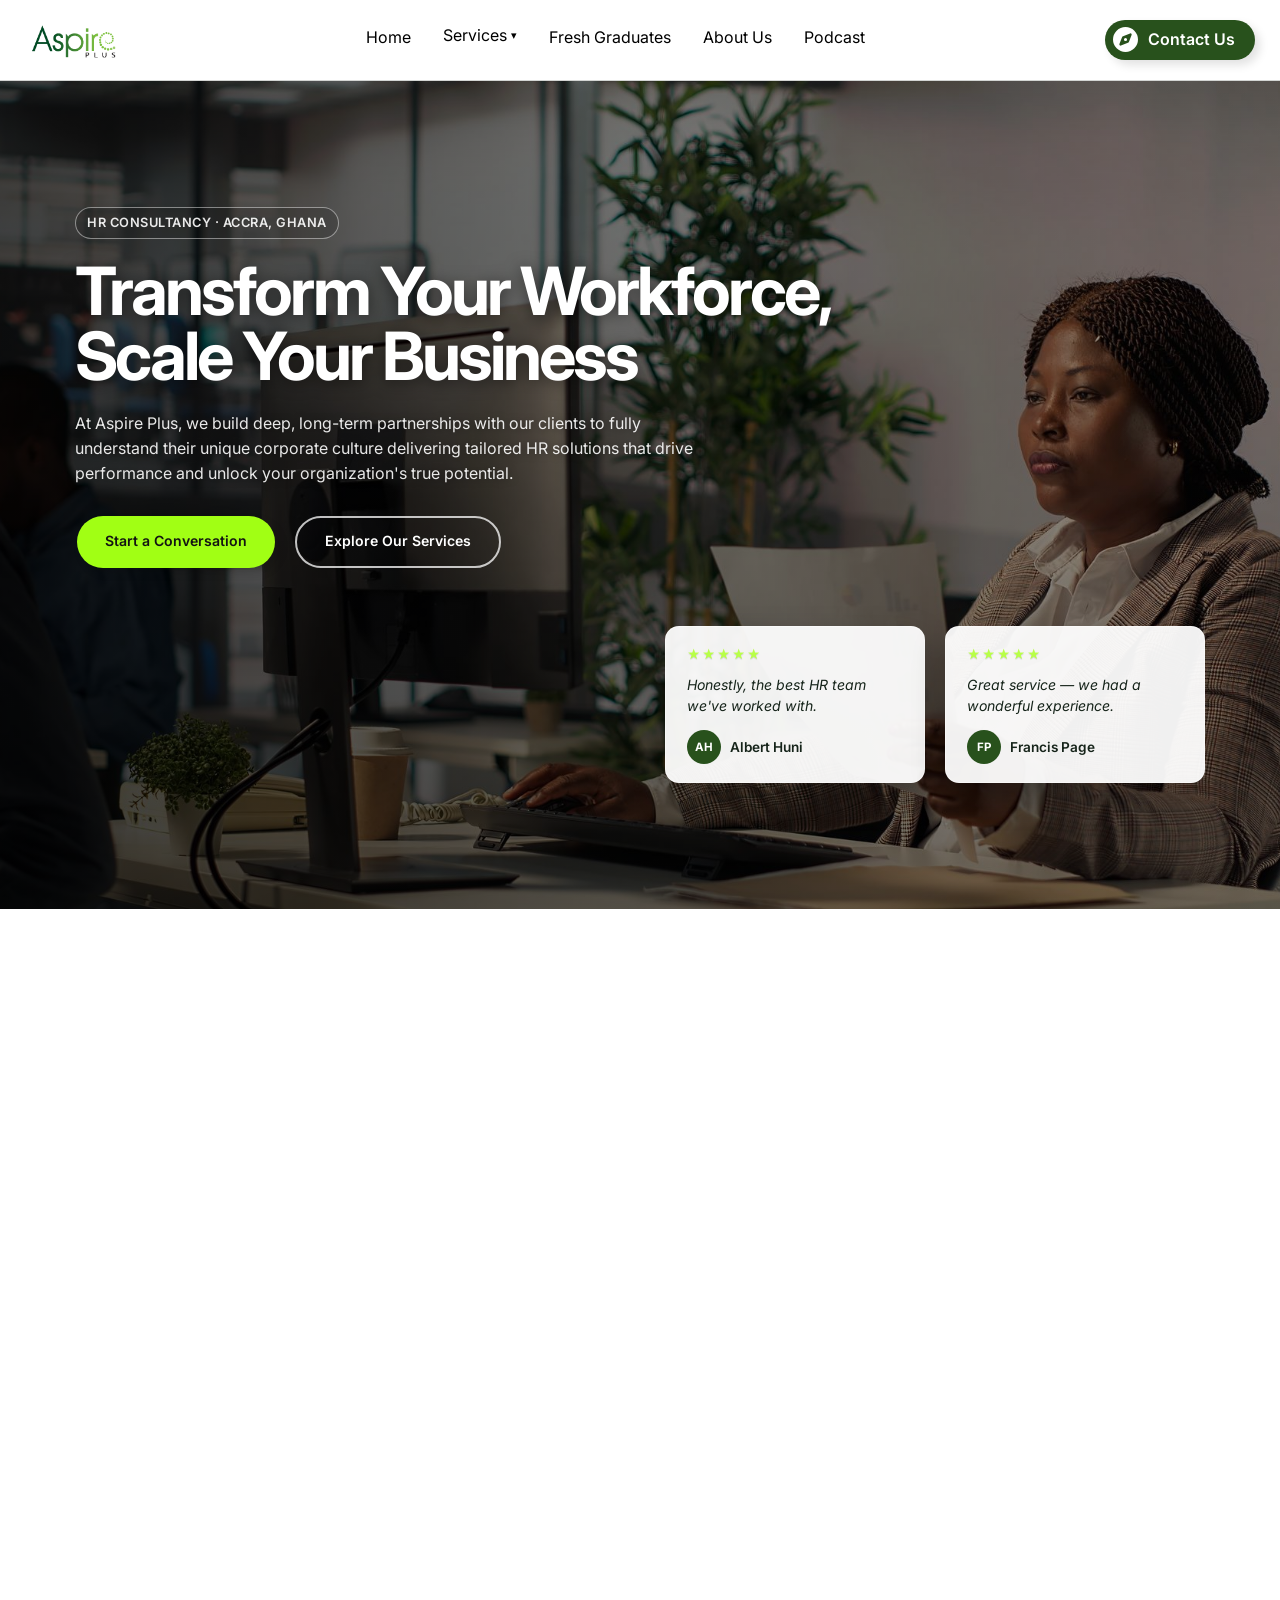
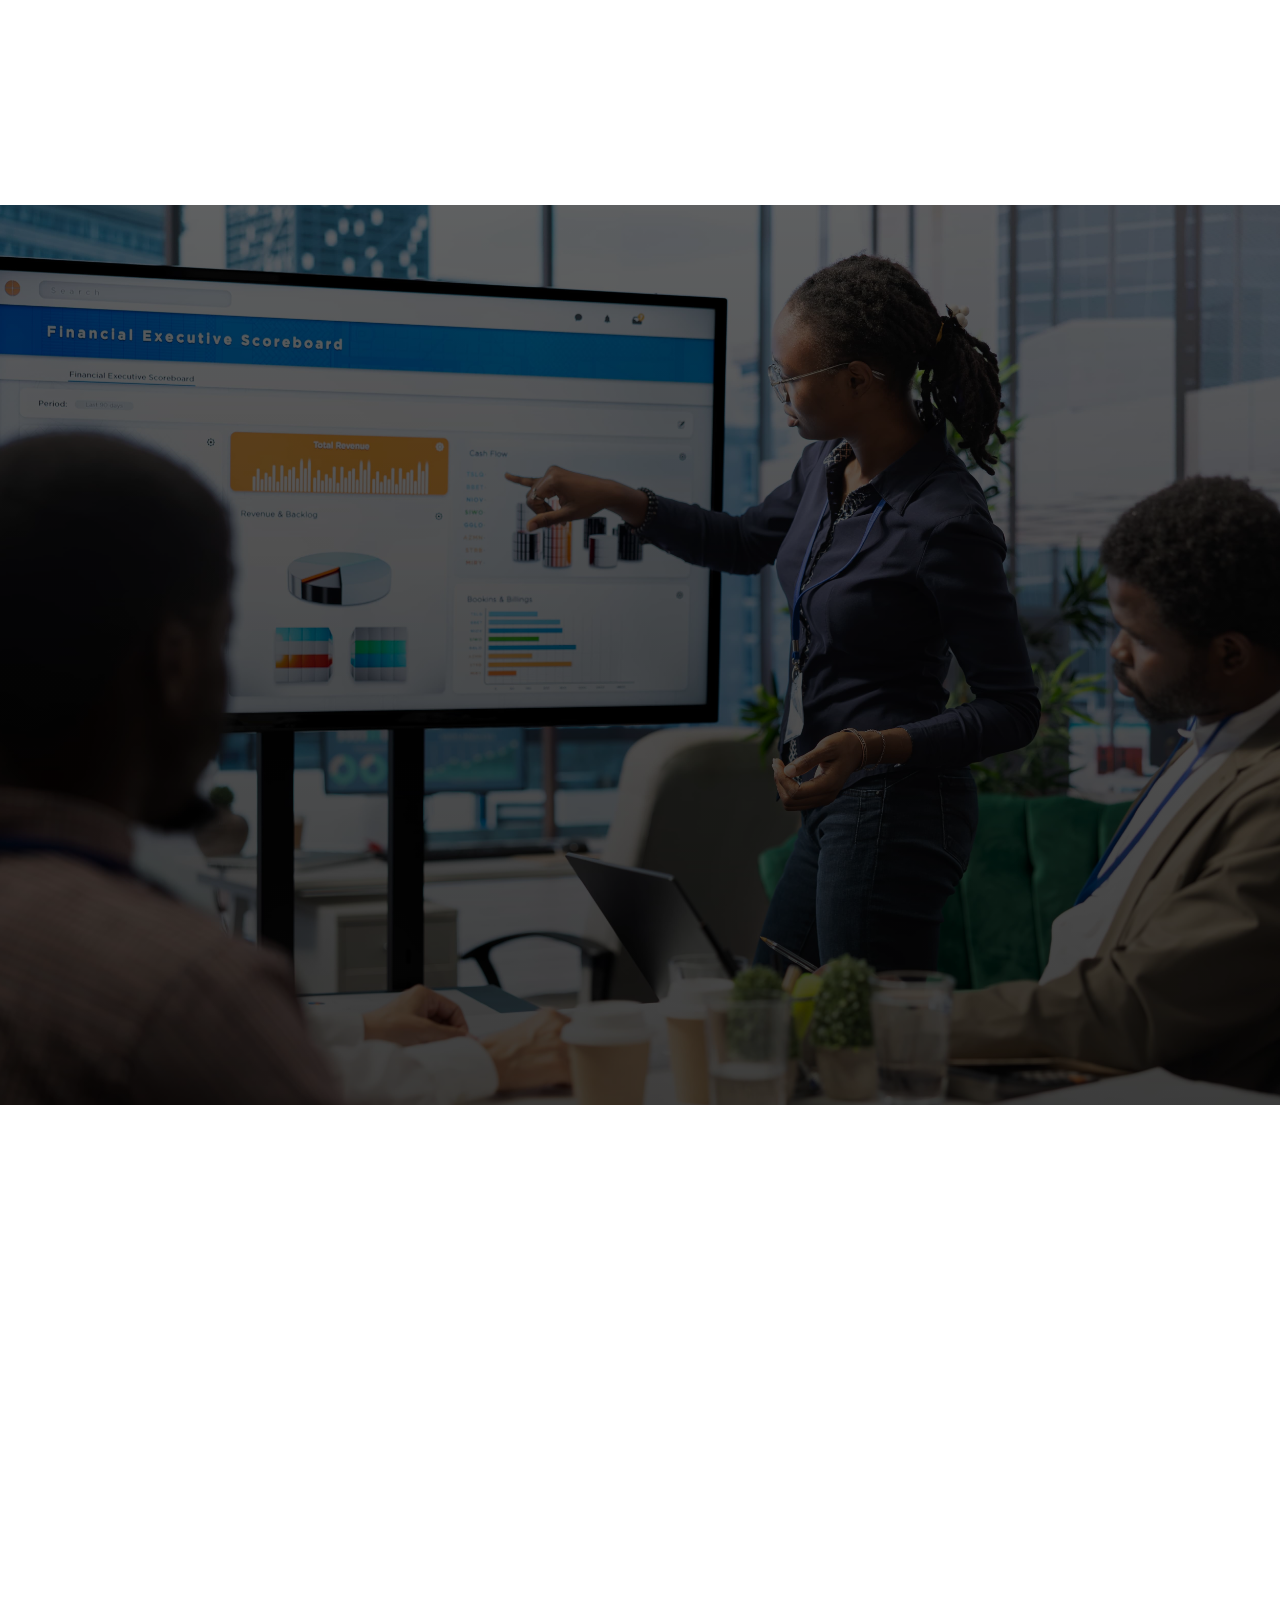
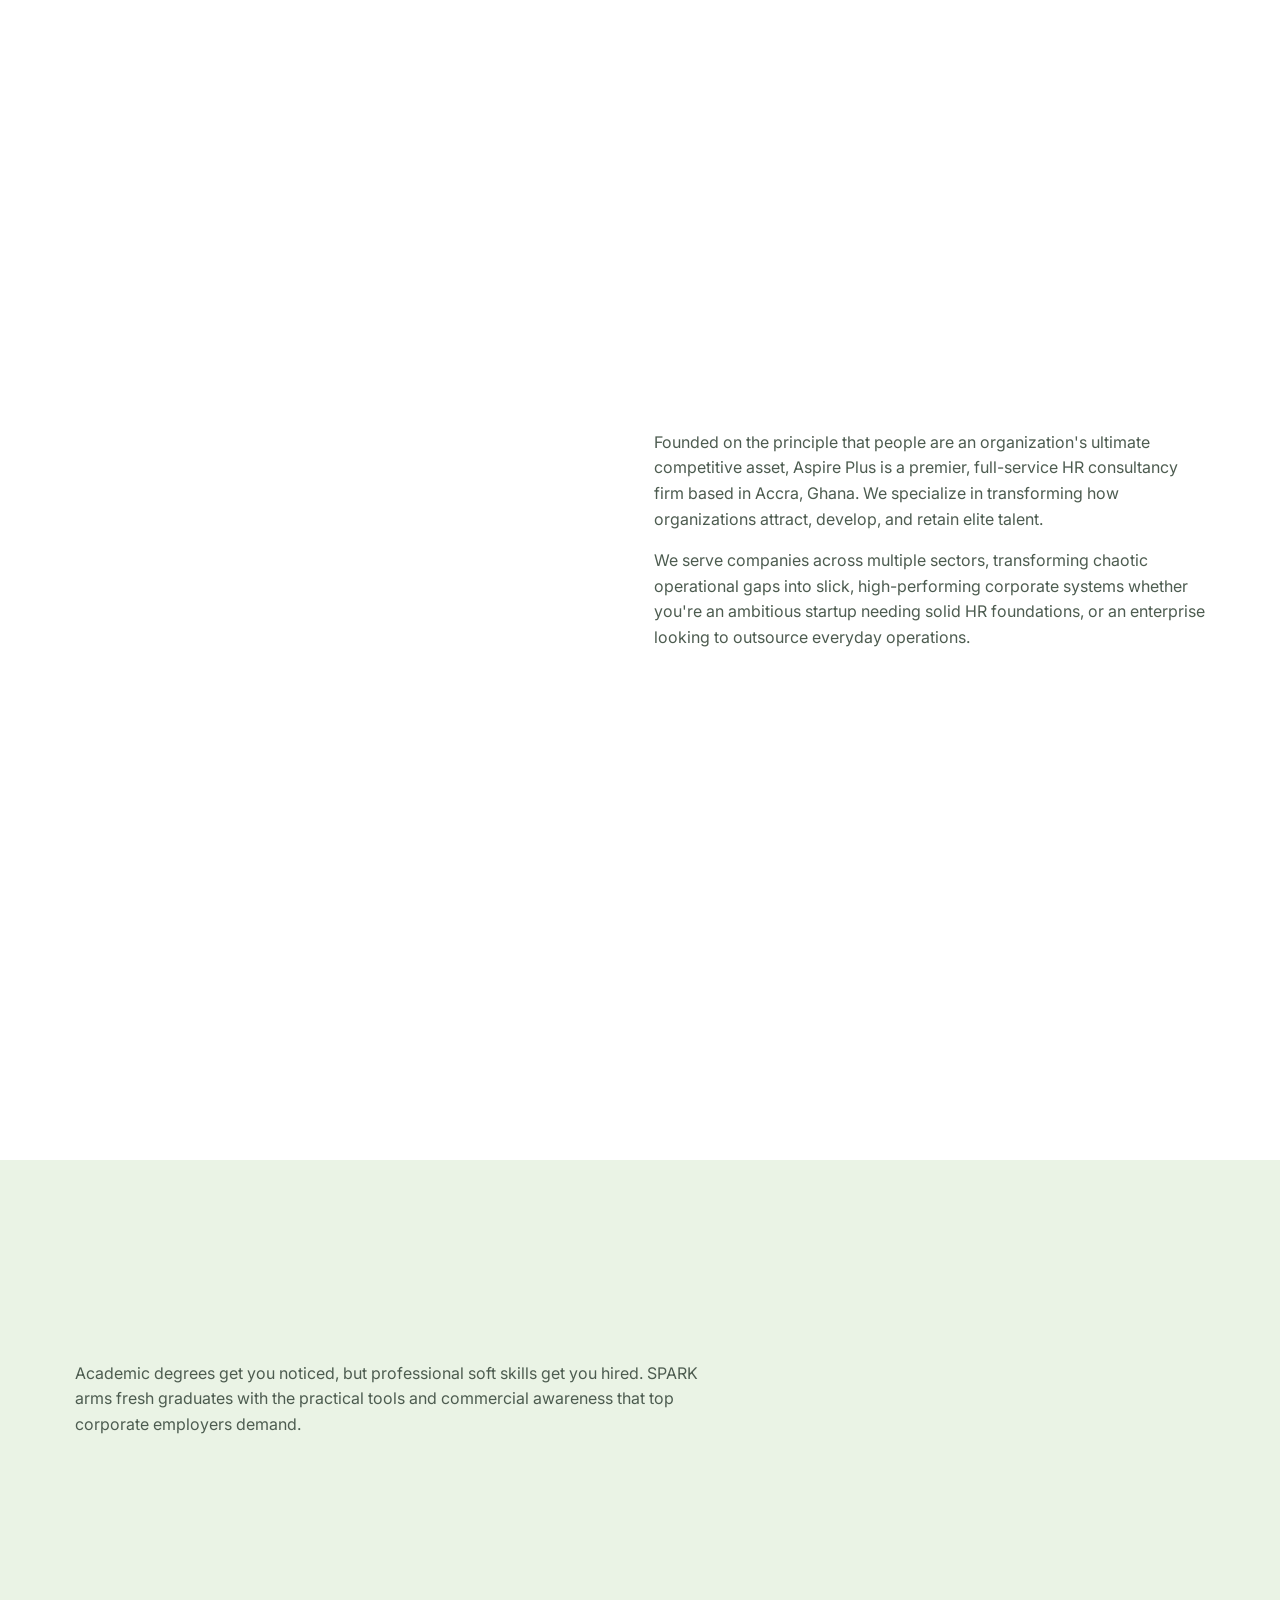
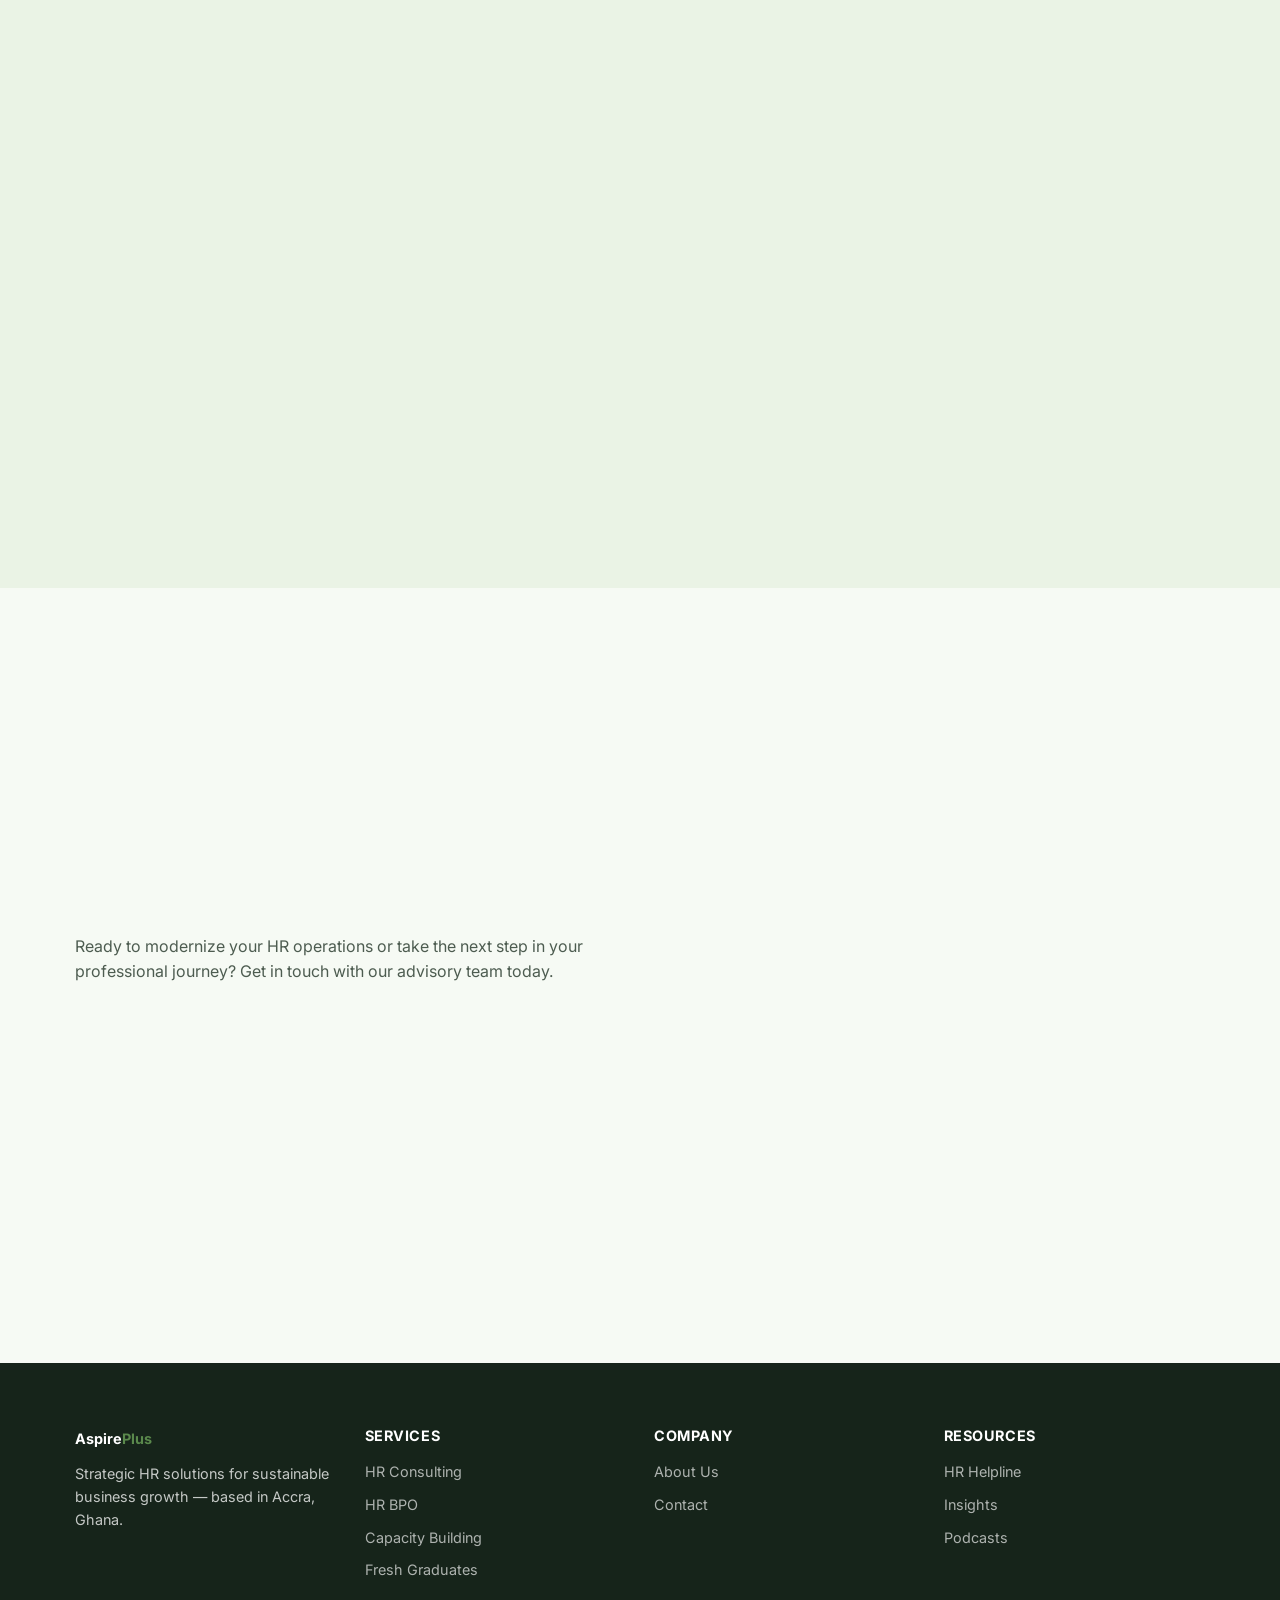
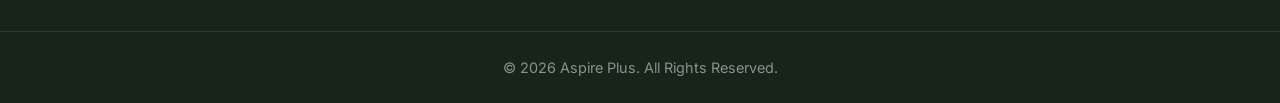
<file: index.html>
<!DOCTYPE html>
<html lang="en">

<head>
  <meta charset="UTF-8">
  <meta name="viewport" content="width=device-width, initial-scale=1.0">
  <link rel="stylesheet" href="style.css">
<link rel="preconnect" href="https://fonts.googleapis.com">
<link rel="preconnect" href="https://fonts.gstatic.com" crossorigin>
<link
  href="https://fonts.googleapis.com/css2?family=Anton&family=Boldonse&family=Inter:ital,opsz,wght@0,14..32,100..900;1,14..32,100..900&family=Lobster&family=Lobster+Two:ital,wght@0,400;0,700;1,400;1,700&family=Noto+Sans:ital,wght@0,100..900;1,100..900&family=Roboto:ital,wght@0,100..900;1,100..900&display=swap"
  rel="stylesheet">
  <meta name="description" content="Aspire Plus is a premier HR consultancy in Accra, Ghana, offering strategic HR consulting, HR BPO, capacity building, and graduate development programs.">
<link rel="icon" href="images/logo.png">
<meta property="og:title" content="Aspire Plus | Strategic HR Solutions, Accra">
<meta property="og:description" content="Aspire Plus is a premier HR consultancy in Accra, Ghana, offering strategic HR consulting, HR BPO, capacity building, and graduate development programs.">
<meta property="og:type" content="website">
<title>Aspire Plus | Strategic HR Solutions, Accra</title>
  <noscript><style>.scroll-fade{opacity:1!important;transform:none!important;}</style></noscript>
  <script type="application/ld+json">
  {
    "@context": "https://schema.org",
    "@type": "ProfessionalService",
    "name": "Aspire Plus",
    "description": "Aspire Plus is a premier HR consultancy in Accra, Ghana, offering strategic HR consulting, HR BPO, capacity building, and graduate development programs.",
    "areaServed": "Ghana",
    "address": {
      "@type": "PostalAddress",
      "addressLocality": "Accra",
      "addressCountry": "GH"
    },
    "email": "info@aspire-plus.com"
  }
  </script>
</head>

<body>

  <header class="site-header">
  <div class="nav">
    <a href="#top" class="logo"><img src="images/logo.png" alt="Aspire Plus" width="100"></a>

    <nav class="nav-links" id="nav-links">
      <a href="index.html">Home</a>

      <div class="nav-dropdown">
        <button class="dropdown-toggle" type="button" aria-expanded="false">
          Services <span class="caret">&#9662;</span>
        </button>
        <div class="dropdown-menu">
          <a href="consulting.html">HR Consulting</a>
          <a href="bpo.html">HR BPO</a>
          <a href="capacity.html">Capacity Building</a>
        </div>
      </div>

      <a href="#spark">Fresh Graduates</a>
      <a href="#about">About Us</a>
      <a href="podcast.html">Podcast</a>
    </nav>

    <div class="header-actions">
      <a href="contact.html" class="btn-explore">
        <svg class="svgIcon" viewBox="0 0 512 512" height="1em" xmlns="http://www.w3.org/2000/svg">
          <path
            d="M256 512A256 256 0 1 0 256 0a256 256 0 1 0 0 512zm50.7-186.9L162.4 380.6c-19.4 7.5-38.5-11.6-31-31l55.5-144.3c3.3-8.5 9.9-15.1 18.4-18.4l144.3-55.5c19.4-7.5 38.5 11.6 31 31L325.1 306.7c-3.2 8.5-9.9 15.1-18.4 18.4zM288 256a32 32 0 1 0 -64 0 32 32 0 1 0 64 0z">
          </path>
        </svg>
        Contact Us
      </a>
    </div>

    <button class="nav-toggle" id="nav-toggle" aria-label="Toggle navigation menu" aria-expanded="false" aria-controls="nav-links">
      <span></span>
      <span></span>
      <span></span>
    </button>
  </div>
</header>

  <main id="top">

    <!-- HERO -->
    <section class="hero">
      <div class="wrap hero-grid">
        <div class="hero-copy scroll-fade">
          <p class="eyebrow">HR Consultancy · Accra, Ghana</p>
          <h1>Transform Your Workforce, Scale Your Business</h1>
          <!-- <h2>Strategic HR solutions designed for sustainable growth</h2> -->
          <p>At Aspire Plus, we build deep, long-term partnerships with our clients to fully understand their unique
            corporate culture delivering tailored HR solutions that drive performance and unlock your organization's
            true potential.</p>
          <div class="hero-actions">
            <a href="#contact" class="btn">Start a Conversation</a>
            <a href="#services" class="btn btn-outline">Explore Our Services</a>
          </div>
        </div>
        <div class="hero-visual" aria-hidden="true"></div>

        <div class="testimonials scroll-fade">
          <div class="testimonial-card">
            <div class="stars" aria-hidden="true">★★★★★</div>
            <p>Honestly, the best HR team we've worked with.</p>
            <div class="testimonial-author">
              <span class="avatar" aria-hidden="true">AH</span>
              <span class="name">Albert Huni</span>
            </div>
          </div>

          <div class="testimonial-card">
            <div class="stars" aria-hidden="true">★★★★★</div>
            <p>Great service — we had a wonderful experience.</p>
            <div class="testimonial-author">
              <span class="avatar" aria-hidden="true">FP</span>
              <span class="name">Francis Page</span>
            </div>
          </div>
        </div>
      </div>
    </section>

    <section class="services" id="services">
      <div class="wrap">
        <p class="eyebrow scroll-fade">What We Do</p>
        <h2 class="scroll-fade">Three ways we grow your HR function</h2>
        <div class="grid grid-3">
          <div class="card scroll-fade">
            <div class="service-image"><img src="images/medium-shot-people-chatting-work.jpg"
                alt="HR consultants discussing strategy with a client"></div>
            <span class="num">01</span>
            <h3>Consulting</h3>
            <p>We collaborate with business leaders to design and implement human resource frameworks that solve complex
              workforce
              challenges and create a lasting competitive advantage.</p>
          </div>
          <div class="card scroll-fade">
            <div class="service-image"><img src="images/medium-shot-female-economist-working-office.jpg"
                alt="HR analyst managing payroll and employee records"></div>
            <span class="num">02</span>
            <h3>BPO services</h3>
            <p>Managing daily HR tasks can drain your time and internal resources. By outsourcing your core HR operations to
              Aspire
              Plus, you gain an expert team and strict Service Level Agreements without the overhead cost.</p>
          </div>
          <div class="card scroll-fade">
            <div class="service-image"><img src="images/close-up-smiley-people-working-together.jpg"
                alt="Team members collaborating during a training workshop"></div>
            <span class="num">03</span>
            <h3>Capacity</h3>
            <p>Organizations don't grow unless their people do. Our programs focus on strategy, organizational alignment,
              and
              corporate training to build future-proof teams.</p>
          </div>
        </div>
      </div>
    </section>


    <section class="at-your-service">
      <div class="contain">
        <h2 class="scroll-fade">We Take You To <br> Next Level</h2>
        <h3 class="scroll-fade">Customized HR Solutions for Your Business</h3>
        <p class="scroll-fade">Solutions built around how your business actually runs — from daily operations support to long-term workforce strategy.</p>
        <a href="#services" class="btn scroll-fade">Learn More</a>
      </div>
    </section>

    <!-- WHY CHOOSE -->
    <section class="why">
      <div class="wrap">
        <p class="eyebrow scroll-fade">Why Aspire Plus</p>
        <h2 class="scroll-fade">Built around your business, not a generic playbook</h2>
        <div class="grid grid-3">
          <div class="card scroll-fade">
            <span class="num">01</span>
            <h3>Tailored Solutions</h3>
            <p>No cookie-cutter strategies everything is built around your specific business objectives.</p>
          </div>
          <div class="card card-2 scroll-fade">
            <span class="num">02</span>
            <h3>Proven ROI</h3>
            <p>We implement practical HR interventions that deliver measurable, bottom-line results.</p>
          </div>
          <div class="card scroll-fade">
            <span class="num">03</span>
            <h3>End-to-End Support</h3>
            <p>From high-level executive strategy to daily administrative operations, we have you covered.</p>
          </div>
        </div>
      </div>
    </section>


    <!-- ABOUT -->
    <section id="about" class="about-section">
      <div class="wrap grid grid-2 about-grid">
        <div class="image-frame scroll-fade">
          <div class="accent-strip" aria-hidden="true"></div>
          <img src="images/medium-shot-female-economist-working-office.jpg"
            alt="Aspire Plus HR consultant reviewing a client strategy">
          <div class="glass-stat">
            <!-- EDIT ME: swap in a real number — years operating, clients served, etc. -->
            <div class="stat-num">10+</div>
            <div class="stat-label">Years shaping HR strategy for Ghanaian businesses</div>
          </div>
        </div>
        <div>
          <p class="eyebrow scroll-fade">About Aspire Plus</p>
          <h2 class="scroll-fade">Your dedicated human capital partners</h2>
          <p>Founded on the principle that people are an organization's ultimate competitive asset, Aspire Plus is a
            premier, full-service HR consultancy firm based in Accra, Ghana. We specialize in transforming how
            organizations attract, develop, and retain elite talent.</p>
          <p>We serve companies across multiple sectors, transforming chaotic operational gaps into slick,
            high-performing corporate systems whether you're an ambitious startup needing solid HR foundations, or an
            enterprise looking to outsource everyday operations.</p>
          <h3 class="scroll-fade">Our Core Values</h3>
          <ul class="values-list scroll-fade">
            <li>
              <h4>Integrity</h4>
              <p>Uncompromising ethical transparency in every corporate relationship and data pool we manage.</p>
            </li>
            <li>
              <h4>Excellence</h4>
              <p>Delivering measurable, data-driven results that consistently outpace baseline expectations.</p>
            </li>
            <li>
              <h4>Collaboration</h4>
              <p>We operate as a seamless extension of your internal management team, not an outside vendor.</p>
            </li>
          </ul>
        </div>
      </div>
    </section>

    

    <!-- SPARK / FRESH GRADUATES -->
    <section id="spark" class="spark-section">
      <div class="wrap">
        <p class="eyebrow scroll-fade">Fresh Graduates</p>
        <h2 class="scroll-fade">The SPARK Graduate Program</h2>
        <p>Academic degrees get you noticed, but professional soft skills get you hired. SPARK arms fresh graduates with
          the practical tools and commercial awareness that top corporate employers demand.</p>
        <div class="grid grid-2">
          <div class="card scroll-fade">
            <h3>Employability &amp; Soft Skills</h3>
            <p>Corporate communication, workplace ethics, emotional intelligence, and personal effectiveness.</p>
          </div>
          <div class="card card-2 scroll-fade">
            <h3>Premium CV &amp; LinkedIn Optimisation</h3>
            <p>Work with senior recruiters to transform your resume into an interview-magnet.</p>
          </div>
          <div class="card scroll-fade">
            <h3>Live Mock Interviews</h3>
            <p>Practice real-world interview loops and technical assessments with constructive feedback.</p>
          </div>
          <div class="card scroll-fade">
            <h3>1-on-1 Career Coaching</h3>
            <p>Map out your long-term career path with industry experts who know what employers look for.</p>
          </div>
        </div>
        <div class="spark-cta scroll-fade">
          <div>
            <h3>Ready to launch your career?</h3>
            <p>Don't leave your first job to luck. Submit your CV to join our elite graduate talent pool.</p>
          </div>
          <a href="#contact" class="btn">Submit Your CV</a>
        </div>
      </div>
    </section>

    

    <!-- CONTACT -->
    <section id="contact" class="contact-section">
      <div class="wrap grid grid-2">
        <div>
          <p class="eyebrow scroll-fade">Get In Touch</p>
          <h2 class="scroll-fade">Let's build a high-performance team together</h2>
          <p>Ready to modernize your HR operations or take the next step in your professional journey? Get in touch with
            our advisory team today.</p>
          <ul class="contact-list scroll-fade">
            <li>
              <span class="icon">📍</span>
              <div>
                <h4>Location</h4>
                <p>Accra, Ghana</p>
              </div>
            </li>
            <li>
              <span class="icon">✉</span>
              <div>
                <h4>General Queries</h4>
                <p>info@aspire-plus.com</p>
              </div>
            </li>
            <li>
              <span class="icon">✉</span>
              <div>
                <h4>Corporate Consultations</h4>
                <p>advisory@aspire-plus.com</p>
              </div>
            </li>
            <li>
              <span class="icon">✉</span>
              <div>
                <h4>Training &amp; Capacity Building</h4>
                <p>capacitybuilding@aspire-plus.com</p>
              </div>
            </li>
          </ul>
        </div>
        <form
          class="contact-form scroll-fade"
          id="contact-form"
          name="contact"
          method="POST"
          data-netlify="true"
          netlify-honeypot="bot-field"
        >
          <input type="hidden" name="form-name" value="contact">
          <p class="hidden-field">
            <label>Don't fill this out if you're human: <input name="bot-field"></label>
          </p>

          <label for="name">Full Name</label>
          <input id="name" name="name" type="text" placeholder="Your name" required>
          <label for="email">Email</label>
          <input id="email" name="email" type="email" placeholder="you@company.com" required>
          <label for="message">Message</label>
          <textarea id="message" name="message" rows="4" placeholder="Tell us about your HR needs" required></textarea>
          <button type="submit" id="submit-btn" class="btn btn-full">Send Message</button>
          <p class="form-message" id="form-message" role="status" aria-live="polite"></p>
        </form>
      </div>
    </section>

  </main>

  <footer class="site-footer">
  <div class="wrap grid grid-4">
    <div class="footer-brand">
      <p class="foot-logo">Aspire<span>Plus</span></p>
      <p>Strategic HR solutions for sustainable business growth — based in Accra, Ghana.</p>
    </div>
    <div>
      <h4>Services</h4>
      <a href="consulting.html">HR Consulting</a>
      <a href="bpo.html">HR BPO</a>
      <a href="capacity.html">Capacity Building</a>
      <a href="#spark">Fresh Graduates</a>
    </div>
    <div>
      <h4>Company</h4>
      <a href="#about">About Us</a>
      <a href="#contact">Contact</a>
    </div>
    <div>
      <h4>Resources</h4>
      <a href="#">HR Helpline</a>
      <a href="#">Insights</a>
      <a href="podcast.html">Podcasts</a>
    </div>
  </div>
  <p class="foot-bottom">&copy; <span id="year"></span> Aspire Plus. All Rights Reserved.</p>
</footer>

  <script src="script.js"></script>
</body>

</html>
</file>
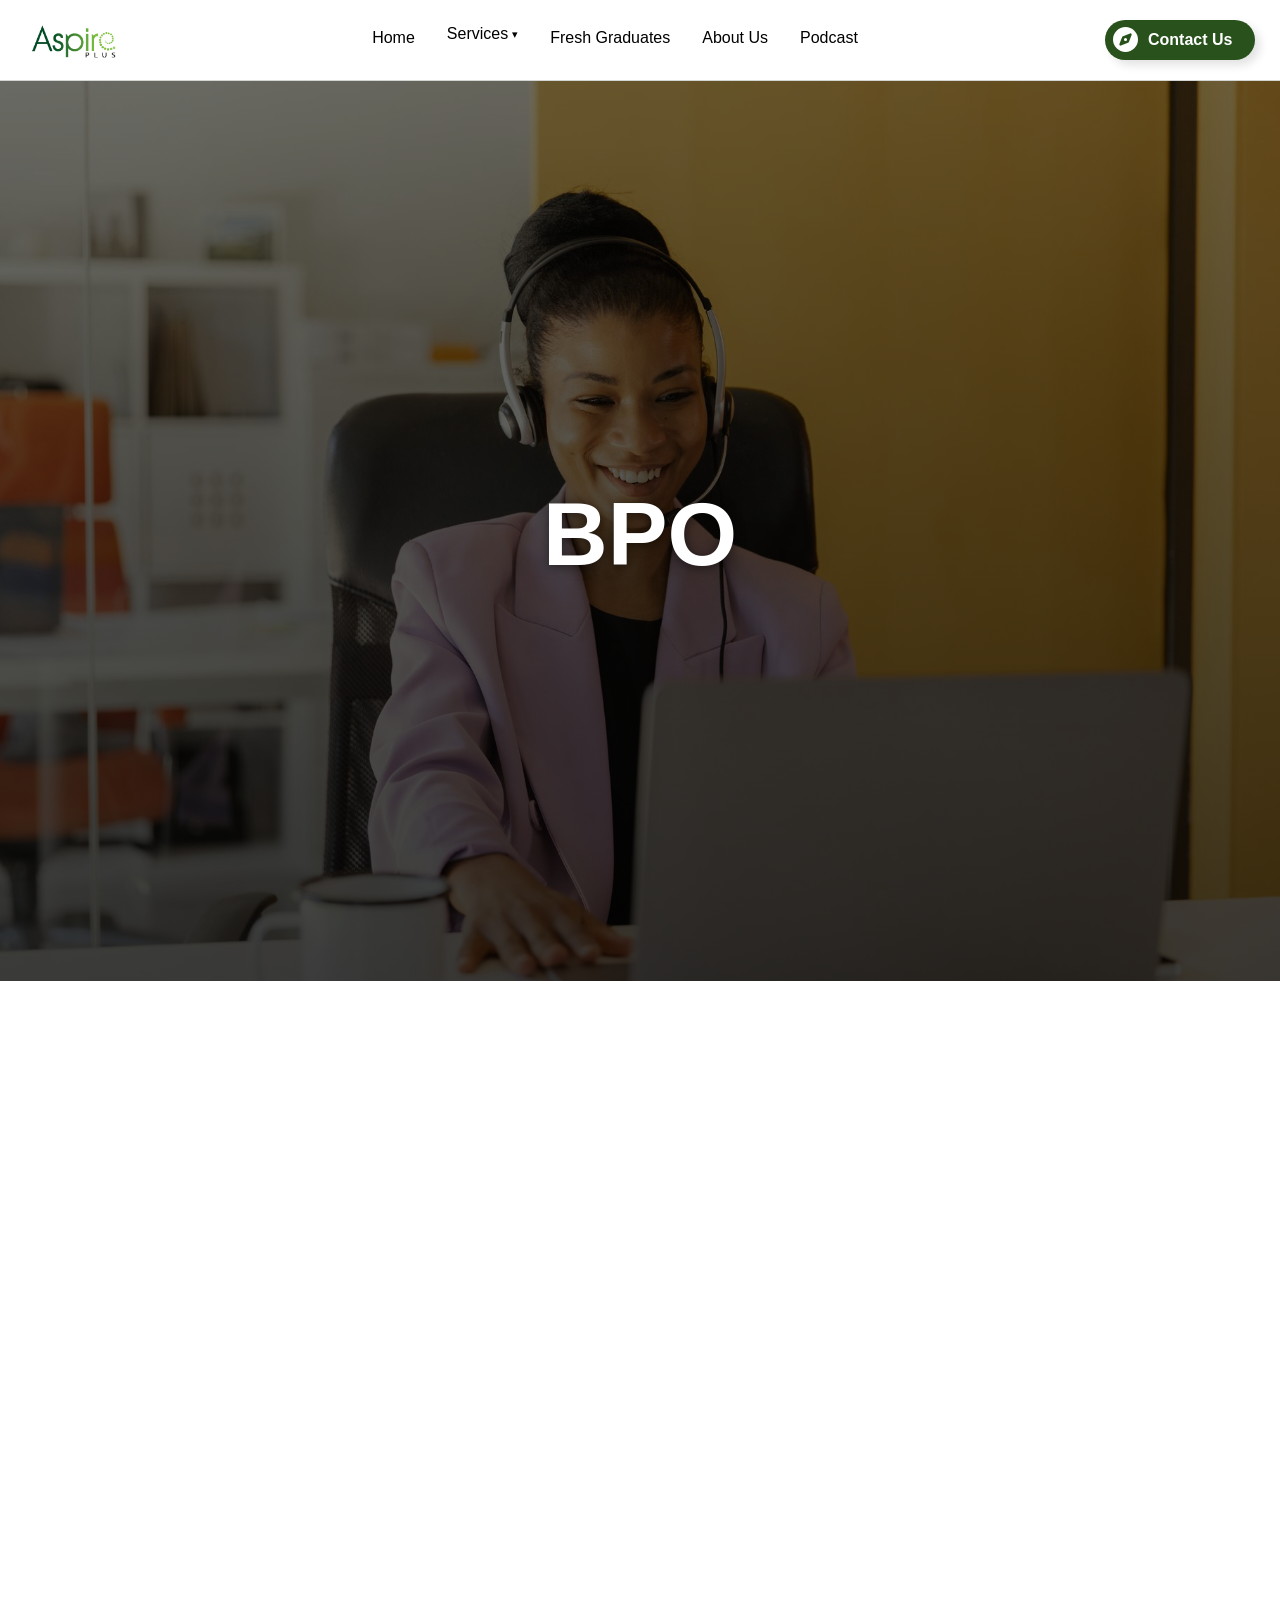
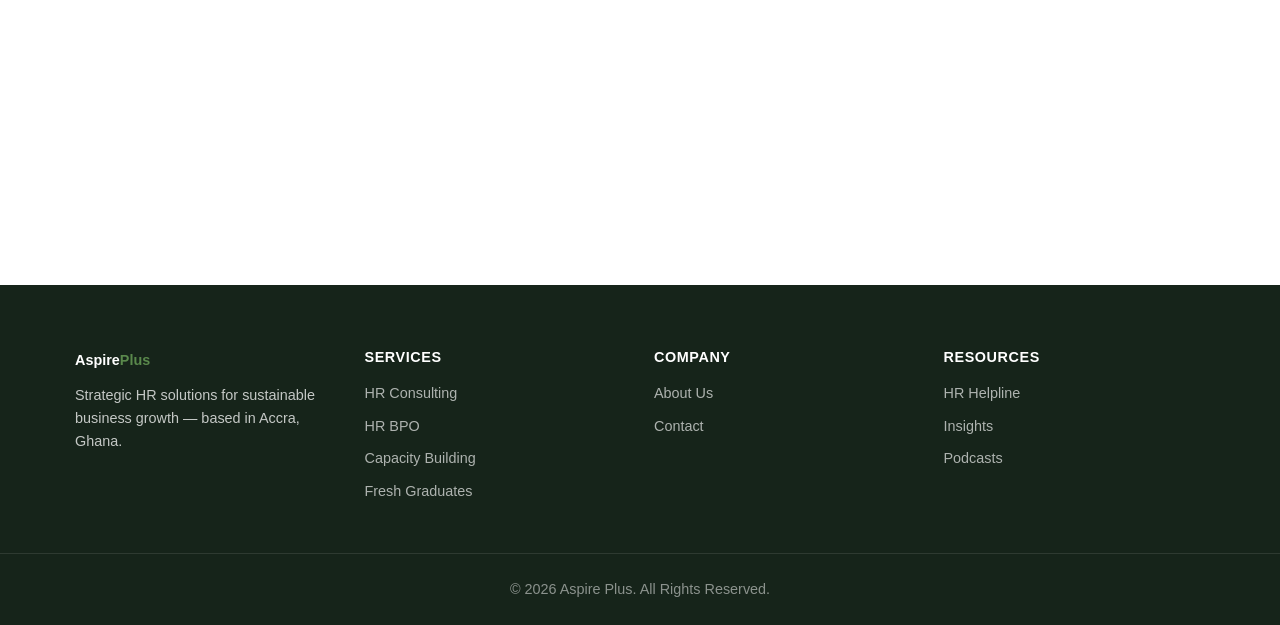
<file: bpo.html>
<!DOCTYPE html>
<html lang="en">
<head>
<meta charset="UTF-8">
<meta name="viewport" content="width=device-width, initial-scale=1.0">
<link rel="stylesheet" href="style.css">
<meta name="description" content="Outsourced HR operations, recruitment, and payroll support from Aspire Plus — HR BPO services in Accra, Ghana.">
<link rel="icon" href="images/logo.png">
<meta property="og:title" content="HR BPO | Aspire Plus">
<meta property="og:description" content="Outsourced HR operations, recruitment, and payroll support from Aspire Plus — HR BPO services in Accra, Ghana.">
<meta property="og:type" content="website">
<title>HR BPO | Aspire Plus</title>
  <noscript><style>.scroll-fade{opacity:1!important;transform:none!important;}</style></noscript>
</head>
<body>

<header class="site-header">
  <div class="nav">
    <a href="index.html" class="logo"><img src="images/logo.png" alt="Aspire Plus" width="100"></a>

    <nav class="nav-links" id="nav-links">
      <a href="index.html">Home</a>

      <div class="nav-dropdown">
        <button class="dropdown-toggle" type="button" aria-expanded="false">
          Services <span class="caret">&#9662;</span>
        </button>
        <div class="dropdown-menu">
          <a href="consulting.html">HR Consulting</a>
          <a href="bpo.html">HR BPO</a>
          <a href="capacity.html">Capacity Building</a>
        </div>
      </div>

      <a href="index.html#spark">Fresh Graduates</a>
      <a href="index.html#about">About Us</a>
      <a href="podcast.html">Podcast</a>
    </nav>

    <div class="header-actions">
      <a href="contact.html" class="btn-explore">
        <svg class="svgIcon" viewBox="0 0 512 512" height="1em" xmlns="http://www.w3.org/2000/svg">
          <path
            d="M256 512A256 256 0 1 0 256 0a256 256 0 1 0 0 512zm50.7-186.9L162.4 380.6c-19.4 7.5-38.5-11.6-31-31l55.5-144.3c3.3-8.5 9.9-15.1 18.4-18.4l144.3-55.5c19.4-7.5 38.5 11.6 31 31L325.1 306.7c-3.2 8.5-9.9 15.1-18.4 18.4zM288 256a32 32 0 1 0 -64 0 32 32 0 1 0 64 0z">
          </path>
        </svg>
        Contact Us
      </a>
    </div>

    <button class="nav-toggle" id="nav-toggle" aria-label="Toggle navigation menu" aria-expanded="false" aria-controls="nav-links">
      <span></span>
      <span></span>
      <span></span>
    </button>
  </div>
</header>

<section class="service-hero BPO-hero">
  <h1 class="scroll-fade">BPO</h1>
</section>

<main>

  <section class="service-section">
    <div class="wrap">
      <div class="section-head scroll-fade">
        <p class="eyebrow">HR BPO</p>
        <h2>Lighten your administrative burden</h2>
        <p>Managing daily HR tasks can drain your time and internal resources. By outsourcing your core HR operations to Aspire Plus, you gain an expert team and strict Service Level Agreements — without the overhead cost.</p>
      </div>
      <div class="grid grid-3">
        <div class="card scroll-fade">
          <h3>Daily HR Operations</h3>
          <p>From seamless employee onboarding to custom policy handbooks, compliance management, and internal communications.</p>
        </div>
        <div class="card scroll-fade">
          <h3>Recruitment &amp; Selection</h3>
          <p>We source, screen, and interview candidates, delivering only the top-tier talent ready to fuel your company's growth.</p>
        </div>
        <div class="card scroll-fade">
          <h3>Database &amp; Payroll Support</h3>
          <p>Complete data infrastructure to securely manage employee records, generate analytics, and streamline monthly payroll reporting.</p>
        </div>
      </div>

      <div class="spark-cta scroll-fade">
        <div>
          <h3>Ready to hand off the admin work?</h3>
          <p>Let's talk about which HR operations make sense to outsource first.</p>
        </div>
        <a href="index.html#contact" class="btn">Start a Conversation</a>
      </div>
    </div>
  </section>

</main>

<footer class="site-footer">
  <div class="wrap grid grid-4">
    <div class="footer-brand">
      <p class="foot-logo">Aspire<span>Plus</span></p>
      <p>Strategic HR solutions for sustainable business growth — based in Accra, Ghana.</p>
    </div>
    <div>
      <h4>Services</h4>
      <a href="consulting.html">HR Consulting</a>
      <a href="bpo.html">HR BPO</a>
      <a href="capacity.html">Capacity Building</a>
      <a href="index.html#spark">Fresh Graduates</a>
    </div>
    <div>
      <h4>Company</h4>
      <a href="index.html#about">About Us</a>
      <a href="contact.html">Contact</a>
    </div>
    <div>
      <h4>Resources</h4>
      <a href="#">HR Helpline</a>
      <a href="#">Insights</a>
      <a href="#">Podcasts</a>
    </div>
  </div>
  <p class="foot-bottom">&copy; <span id="year"></span> Aspire Plus. All Rights Reserved.</p>
</footer>

  <script src="script.js"></script>
</body>
</html>
</file>
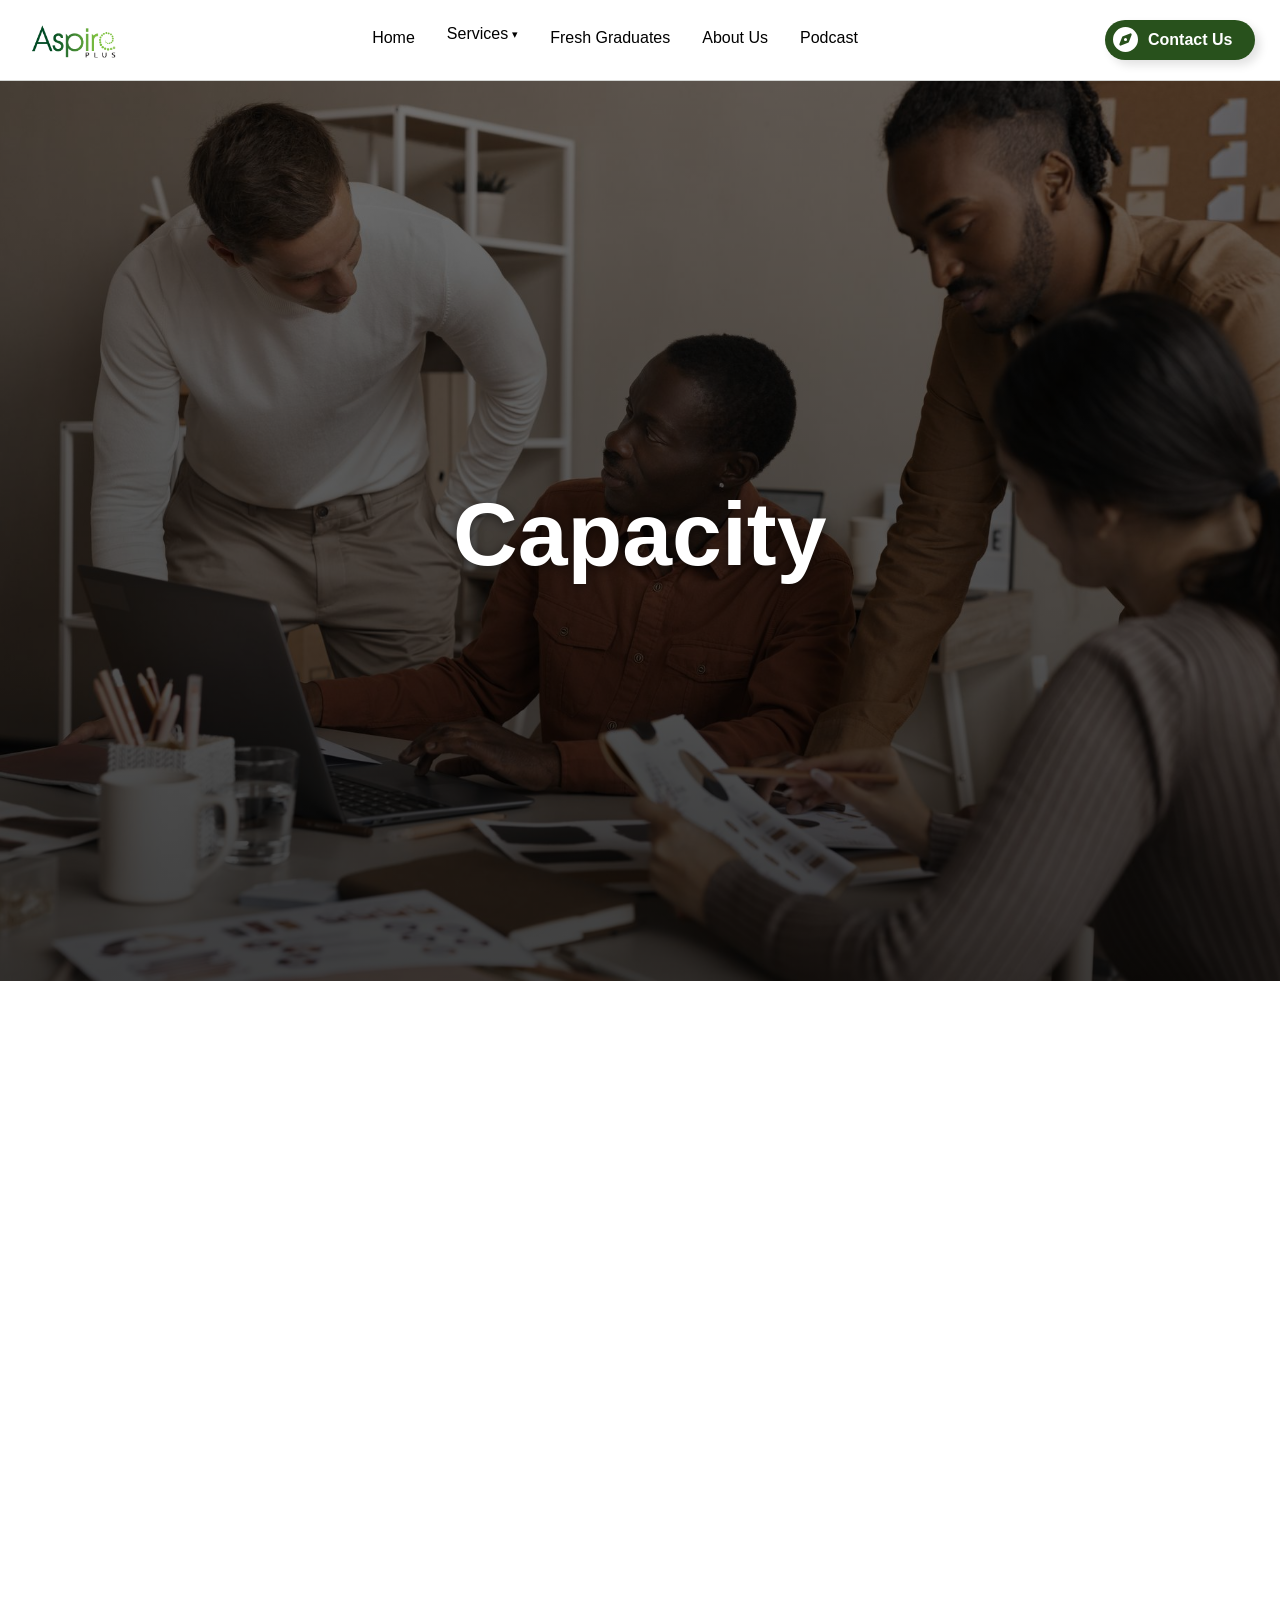
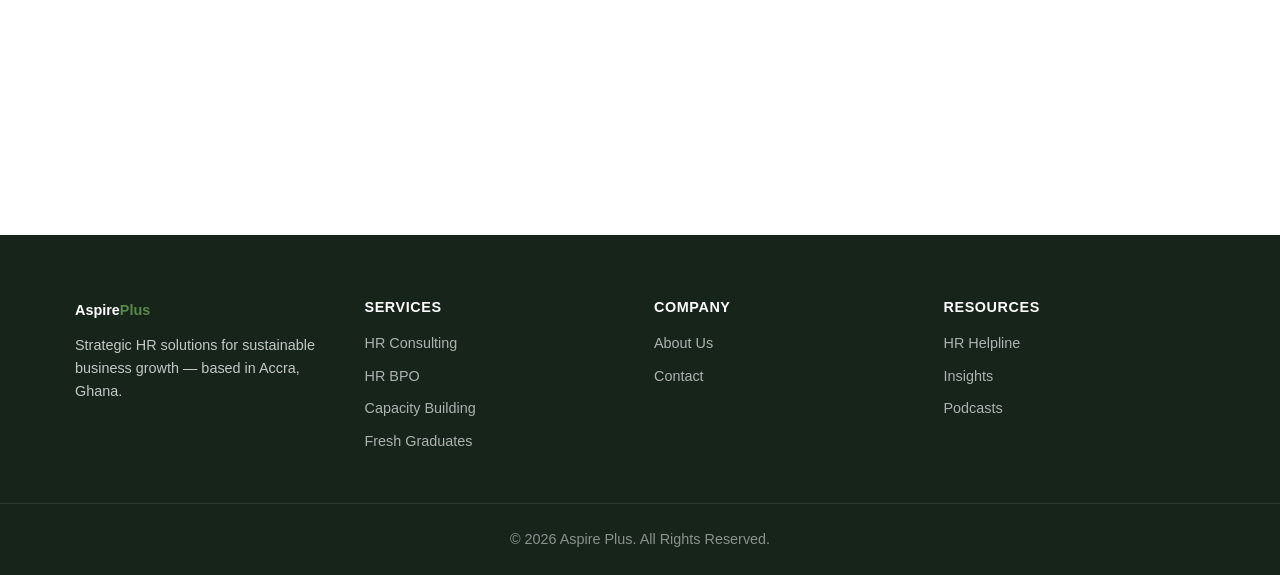
<file: capacity.html>
<!DOCTYPE html>
<html lang="en">
<head>
<meta charset="UTF-8">
<meta name="viewport" content="width=device-width, initial-scale=1.0">
<link rel="stylesheet" href="style.css">
<meta name="description" content="Leadership development, training, and executive coaching from Aspire Plus — capacity building programs in Accra, Ghana.">
<link rel="icon" href="images/logo.png">
<meta property="og:title" content="Capacity Building | Aspire Plus">
<meta property="og:description" content="Leadership development, training, and executive coaching from Aspire Plus — capacity building programs in Accra, Ghana.">
<meta property="og:type" content="website">
<title>Capacity Building | Aspire Plus</title>
  <noscript><style>.scroll-fade{opacity:1!important;transform:none!important;}</style></noscript>
</head>
<body>

<header class="site-header">
  <div class="nav">
    <a href="index.html" class="logo"><img src="images/logo.png" alt="Aspire Plus" width="100"></a>

    <nav class="nav-links" id="nav-links">
      <a href="index.html">Home</a>

      <div class="nav-dropdown">
        <button class="dropdown-toggle" type="button" aria-expanded="false">
          Services <span class="caret">&#9662;</span>
        </button>
        <div class="dropdown-menu">
          <a href="consulting.html">HR Consulting</a>
          <a href="bpo.html">HR BPO</a>
          <a href="capacity.html">Capacity Building</a>
        </div>
      </div>

      <a href="index.html#spark">Fresh Graduates</a>
      <a href="index.html#about">About Us</a>
      <a href="podcast.html">Podcast</a>
    </nav>

    <div class="header-actions">
      <a href="contact.html" class="btn-explore">
        <svg class="svgIcon" viewBox="0 0 512 512" height="1em" xmlns="http://www.w3.org/2000/svg">
          <path
            d="M256 512A256 256 0 1 0 256 0a256 256 0 1 0 0 512zm50.7-186.9L162.4 380.6c-19.4 7.5-38.5-11.6-31-31l55.5-144.3c3.3-8.5 9.9-15.1 18.4-18.4l144.3-55.5c19.4-7.5 38.5 11.6 31 31L325.1 306.7c-3.2 8.5-9.9 15.1-18.4 18.4zM288 256a32 32 0 1 0 -64 0 32 32 0 1 0 64 0z">
          </path>
        </svg>
        Contact Us
      </a>
    </div>

    <button class="nav-toggle" id="nav-toggle" aria-label="Toggle navigation menu" aria-expanded="false" aria-controls="nav-links">
      <span></span>
      <span></span>
      <span></span>
    </button>
  </div>
</header>


<section class="service-hero Capacity-hero">
  <h1 class="scroll-fade">Capacity</h1>
</section>

<main>

  <section class="service-section">
    <div class="wrap">
      <div class="section-head scroll-fade">
        <p class="eyebrow">Capacity Building</p>
        <h2>Empower your teams with tomorrow's leadership skills</h2>
        <p>Organizations don't grow unless their people do. Our programs focus on strategy, organizational alignment, and corporate training to build future-proof teams.</p>
      </div>
      <div class="grid grid-3">
        <div class="card scroll-fade">
          <h3>Learning &amp; Development</h3>
          <p>Custom-designed corporate training workshops targeting specific operational and leadership skill gaps.</p>
        </div>
        <div class="card scroll-fade">
          <h3>Management Development</h3>
          <p>Upskilling mid-level managers and supervisors into strategic leaders who inspire and manage accountability.</p>
        </div>
        <div class="card scroll-fade">
          <h3>Executive &amp; Team Coaching</h3>
          <p>Confidential coaching interventions to maximize the emotional intelligence and decision-making skills of your leadership.</p>
        </div>
      </div>

      <div class="spark-cta scroll-fade">
        <div>
          <h3>Ready to invest in your people?</h3>
          <p>Let's talk about the skill gaps holding your teams back from their next level.</p>
        </div>
        <a href="index.html#contact" class="btn">Start a Conversation</a>
      </div>
    </div>
  </section>

</main>

<footer class="site-footer">
  <div class="wrap grid grid-4">
    <div class="footer-brand">
      <p class="foot-logo">Aspire<span>Plus</span></p>
      <p>Strategic HR solutions for sustainable business growth — based in Accra, Ghana.</p>
    </div>
    <div>
      <h4>Services</h4>
      <a href="consulting.html">HR Consulting</a>
      <a href="bpo.html">HR BPO</a>
      <a href="capacity.html">Capacity Building</a>
      <a href="index.html#spark">Fresh Graduates</a>
    </div>
    <div>
      <h4>Company</h4>
      <a href="index.html#about">About Us</a>
      <a href="contact.html">Contact</a>
    </div>
    <div>
      <h4>Resources</h4>
      <a href="#">HR Helpline</a>
      <a href="#">Insights</a>
      <a href="#">Podcasts</a>
    </div>
  </div>
  <p class="foot-bottom">&copy; <span id="year"></span> Aspire Plus. All Rights Reserved.</p>
</footer>

  <script src="script.js"></script>
</body>
</html>
</file>
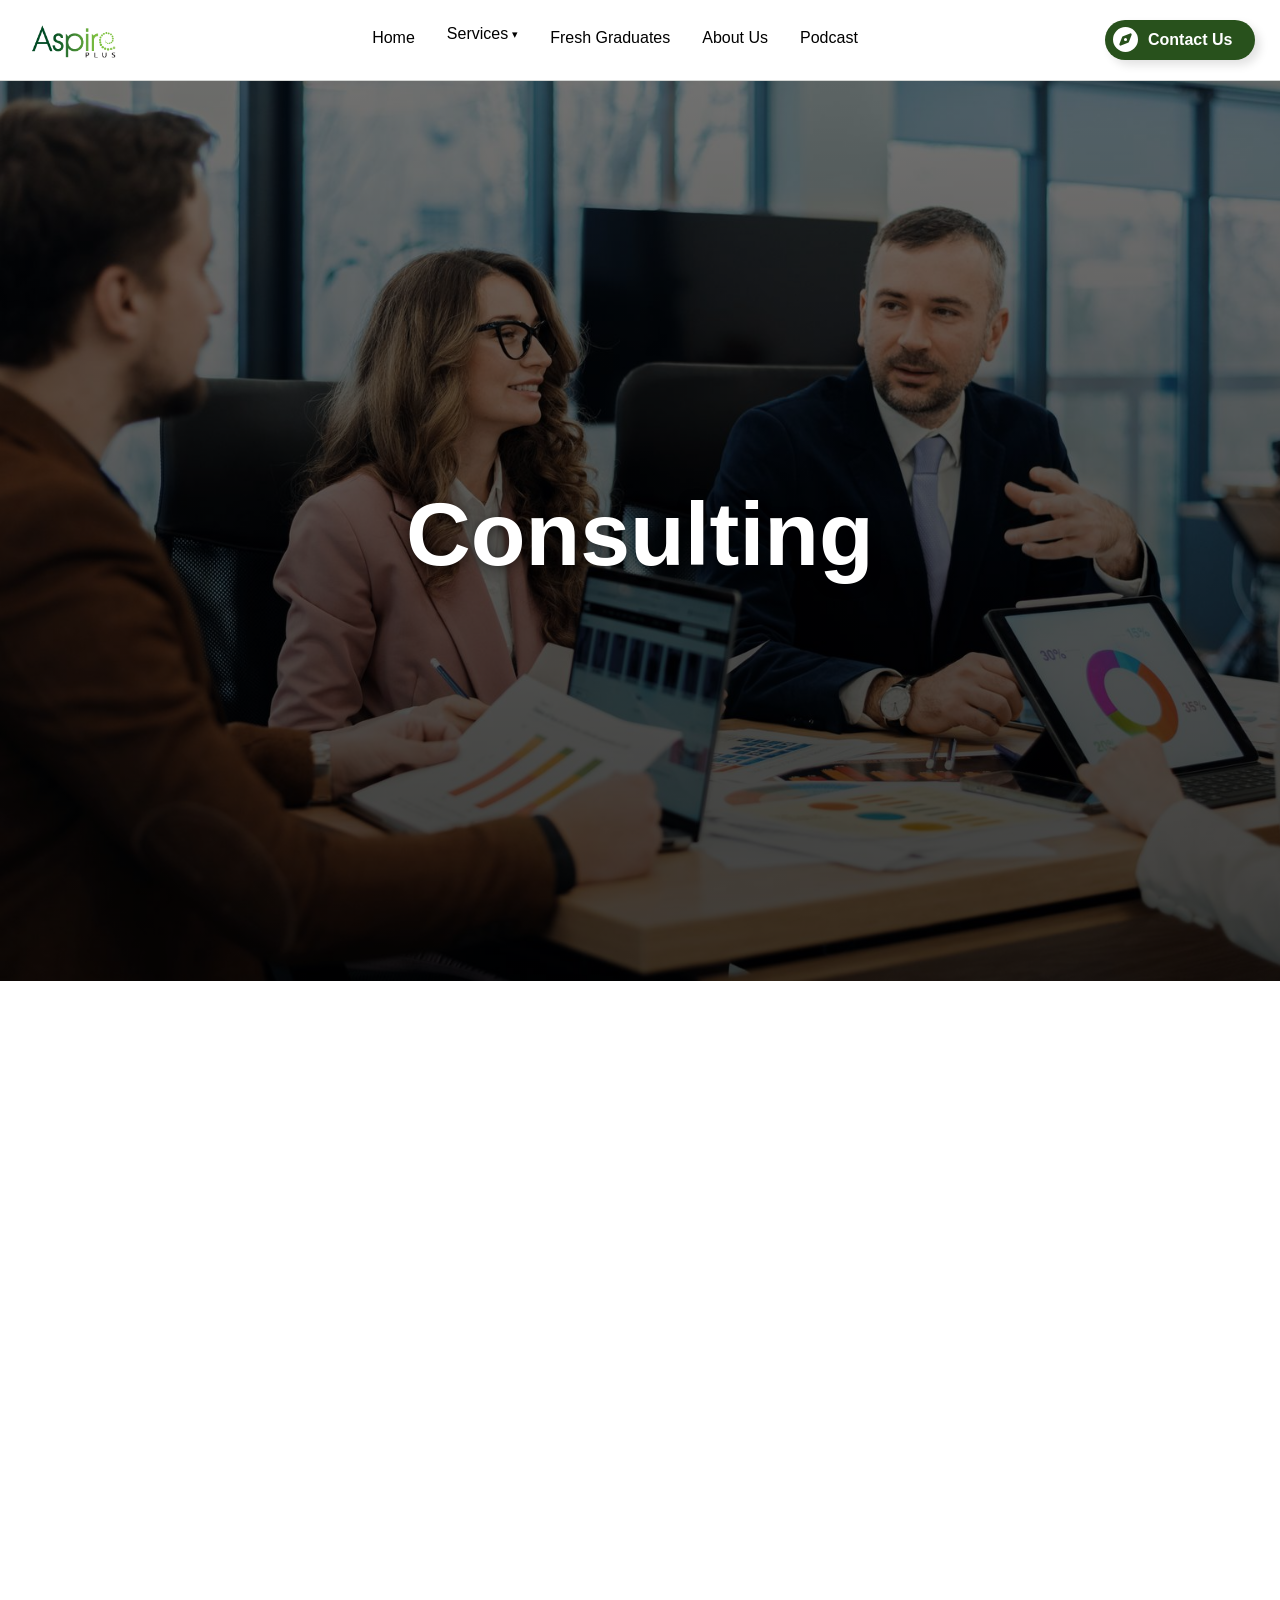
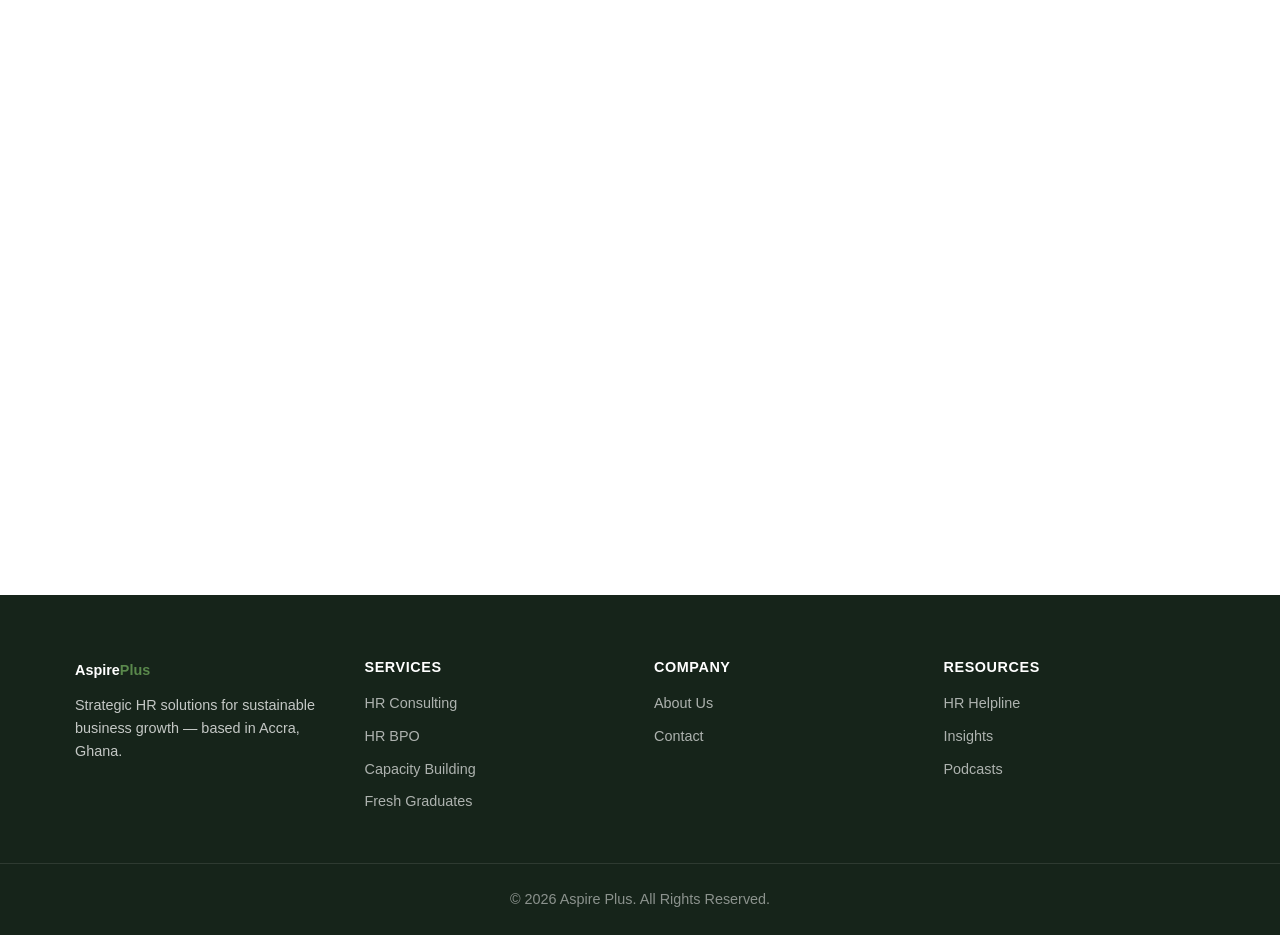
<file: consulting.html>
<!DOCTYPE html>
<html lang="en">
<head>
<meta charset="UTF-8">
<meta name="viewport" content="width=device-width, initial-scale=1.0">
<link rel="stylesheet" href="style.css">
<meta name="description" content="Strategic HR consulting from Aspire Plus — HR strategy, performance management, compensation architecture, and organizational development in Accra, Ghana.">
<link rel="icon" href="images/logo.png">
<meta property="og:title" content="HR Consulting | Aspire Plus">
<meta property="og:description" content="Strategic HR consulting from Aspire Plus — HR strategy, performance management, compensation architecture, and organizational development in Accra, Ghana.">
<meta property="og:type" content="website">
<title>HR Consulting | Aspire Plus</title>
  <noscript><style>.scroll-fade{opacity:1!important;transform:none!important;}</style></noscript>
</head>
<body>

<header class="site-header">
  <div class="nav">
    <a href="index.html" class="logo"><img src="images/logo.png" alt="Aspire Plus" width="100"></a>

    <nav class="nav-links" id="nav-links">
      <a href="index.html">Home</a>

      <div class="nav-dropdown">
        <button class="dropdown-toggle" type="button" aria-expanded="false">
          Services <span class="caret">&#9662;</span>
        </button>
        <div class="dropdown-menu">
          <a href="consulting.html">HR Consulting</a>
          <a href="bpo.html">HR BPO</a>
          <a href="capacity.html">Capacity Building</a>
        </div>
      </div>

      <a href="index.html#spark">Fresh Graduates</a>
      <a href="index.html#about">About Us</a>
      <a href="podcast.html">Podcast</a>
    </nav>

    <div class="header-actions">
      <a href="contact.html" class="btn-explore">
        <svg class="svgIcon" viewBox="0 0 512 512" height="1em" xmlns="http://www.w3.org/2000/svg">
          <path
            d="M256 512A256 256 0 1 0 256 0a256 256 0 1 0 0 512zm50.7-186.9L162.4 380.6c-19.4 7.5-38.5-11.6-31-31l55.5-144.3c3.3-8.5 9.9-15.1 18.4-18.4l144.3-55.5c19.4-7.5 38.5 11.6 31 31L325.1 306.7c-3.2 8.5-9.9 15.1-18.4 18.4zM288 256a32 32 0 1 0 -64 0 32 32 0 1 0 64 0z">
          </path>
        </svg>
        Contact Us
      </a>
    </div>

    <button class="nav-toggle" id="nav-toggle" aria-label="Toggle navigation menu" aria-expanded="false" aria-controls="nav-links">
      <span></span>
      <span></span>
      <span></span>
    </button>
  </div>
</header>

<section class="service-hero Consulting-hero">
  <h1 class="scroll-fade">Consulting</h1>
</section>

<main>

  <section class="service-section">
    <div class="wrap">
      <div class="section-head scroll-fade">
        <p class="eyebrow">HR Consulting</p>
        <h2>Elevate your people strategy to the next level</h2>
        <p>We collaborate with business leaders to design and implement human resource frameworks that solve complex workforce challenges and create a lasting competitive advantage.</p>
      </div>
      <div class="grid grid-pillars">
        <div class="card pillar-card scroll-fade">
          <h4>HR Strategy &amp; Transformation</h4>
          <p>Align your human capital with your long-term business goals. We help you design agile workforce structures that pivot smoothly as your market scales.</p>
        </div>
        <div class="card pillar-card scroll-fade">
          <h4>Performance Management Systems</h4>
          <p>Ditch the outdated annual reviews. We design dynamic KPI frameworks and appraisal systems that motivate staff and build high-performance cultures.</p>
        </div>
        <div class="card pillar-card scroll-fade">
          <h4>Compensation &amp; Rewards Architecture</h4>
          <p>Attract top industry talent and retain your best performers with balanced, competitive salary structures and incentive schemes customized to your budget.</p>
        </div>
        <div class="card pillar-card scroll-fade">
          <h4>Organization Development &amp; Change Management</h4>
          <p>Restructuring or shifting your business model? We provide the strategic guidance and support your team needs to navigate change seamlessly.</p>
        </div>
        <div class="card pillar-card scroll-fade">
          <h4>Tailored HR Process &amp; SOP Design</h4>
          <p>Eliminate human error and operational bottlenecks with crystal-clear Standard Operating Procedures and workflows.</p>
        </div>
      </div>

      <div class="spark-cta scroll-fade">
        <div>
          <h3>Ready to elevate your HR strategy?</h3>
          <p>Let's talk about where your organization is today, and where you want it to go.</p>
        </div>
        <a href="index.html#contact" class="btn">Start a Conversation</a>
      </div>
    </div>
  </section>

</main>

<footer class="site-footer">
  <div class="wrap grid grid-4">
    <div class="footer-brand">
      <p class="foot-logo">Aspire<span>Plus</span></p>
      <p>Strategic HR solutions for sustainable business growth — based in Accra, Ghana.</p>
    </div>
    <div>
      <h4>Services</h4>
      <a href="consulting.html">HR Consulting</a>
      <a href="bpo.html">HR BPO</a>
      <a href="capacity.html">Capacity Building</a>
      <a href="index.html#spark">Fresh Graduates</a>
    </div>
    <div>
      <h4>Company</h4>
      <a href="index.html#about">About Us</a>
      <a href="contact.html">Contact</a>
    </div>
    <div>
      <h4>Resources</h4>
      <a href="#">HR Helpline</a>
      <a href="#">Insights</a>
      <a href="#">Podcasts</a>
    </div>
  </div>
  <p class="foot-bottom">&copy; <span id="year"></span> Aspire Plus. All Rights Reserved.</p>
</footer>

  <script src="script.js"></script>
</body>
</html>
</file>
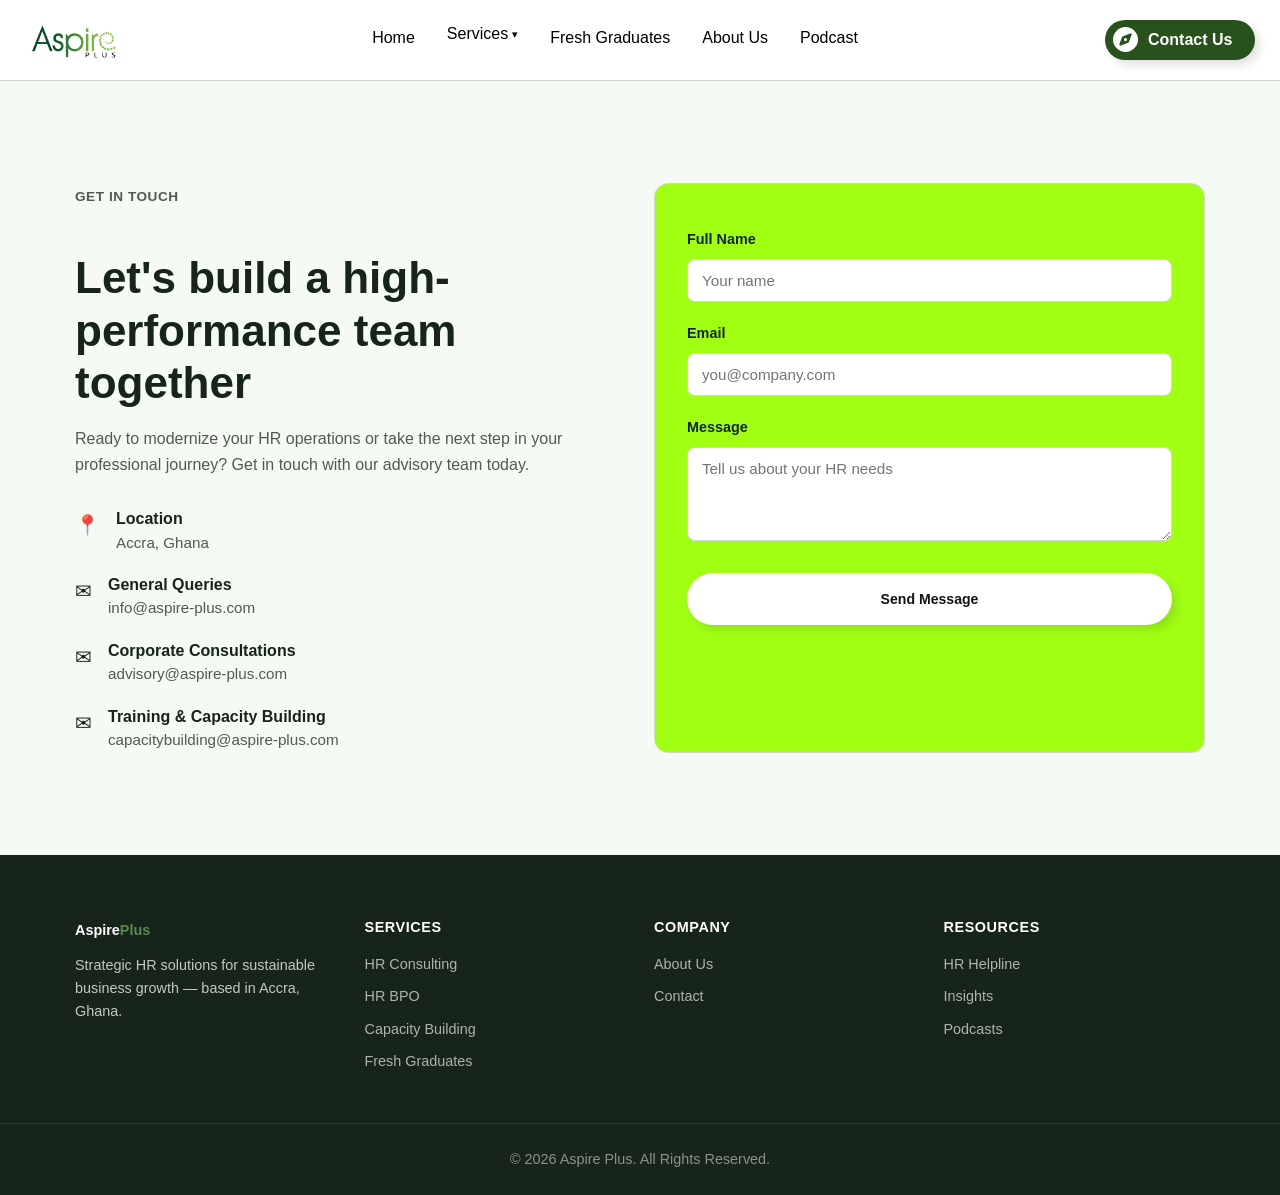
<file: contact.html>
<!DOCTYPE html>
<html lang="en">
<head>
<meta charset="UTF-8">
<meta name="viewport" content="width=device-width, initial-scale=1.0">
<link rel="stylesheet" href="style.css">
<meta name="description" content="Get in touch with Aspire Plus — an Accra-based HR consultancy. Reach out about HR consulting, HR BPO, capacity building, or general inquiries.">
<link rel="icon" href="images/logo.png">
<meta property="og:title" content="Contact | Aspire Plus">
<meta property="og:description" content="Get in touch with Aspire Plus — an Accra-based HR consultancy.">
<meta property="og:type" content="website">
<title>Contact | Aspire Plus</title>
  <noscript><style>.scroll-fade{opacity:1!important;transform:none!important;}</style></noscript>
</head>
<body>

<header class="site-header">
  <div class="nav">
    <a href="index.html" class="logo"><img src="images/logo.png" alt="Aspire Plus" width="100"></a>

    <nav class="nav-links" id="nav-links">
      <a href="index.html">Home</a>

      <div class="nav-dropdown">
        <button class="dropdown-toggle" type="button" aria-expanded="false">
          Services <span class="caret">&#9662;</span>
        </button>
        <div class="dropdown-menu">
          <a href="consulting.html">HR Consulting</a>
          <a href="bpo.html">HR BPO</a>
          <a href="capacity.html">Capacity Building</a>
        </div>
      </div>

      <a href="index.html#spark">Fresh Graduates</a>
      <a href="index.html#about">About Us</a>
      <a href="podcast.html">Podcast</a>
    </nav>

    <div class="header-actions">
      <a href="contact.html" class="btn-explore">
        <svg class="svgIcon" viewBox="0 0 512 512" height="1em" xmlns="http://www.w3.org/2000/svg">
          <path
            d="M256 512A256 256 0 1 0 256 0a256 256 0 1 0 0 512zm50.7-186.9L162.4 380.6c-19.4 7.5-38.5-11.6-31-31l55.5-144.3c3.3-8.5 9.9-15.1 18.4-18.4l144.3-55.5c19.4-7.5 38.5 11.6 31 31L325.1 306.7c-3.2 8.5-9.9 15.1-18.4 18.4zM288 256a32 32 0 1 0 -64 0 32 32 0 1 0 64 0z">
          </path>
        </svg>
        Contact Us
      </a>
    </div>

    <button class="nav-toggle" id="nav-toggle" aria-label="Toggle navigation menu" aria-expanded="false" aria-controls="nav-links">
      <span></span>
      <span></span>
      <span></span>
    </button>
  </div>
</header>

<main>

  <!-- CONTACT -->
  <section id="contact" class="contact-section">
    <div class="wrap grid grid-2">
      <div class="scroll-fade">
        <p class="eyebrow">Get In Touch</p>
        <h1>Let's build a high-performance team together</h1>
        <p>Ready to modernize your HR operations or take the next step in your professional journey? Get in touch with
          our advisory team today.</p>
        <ul class="contact-list scroll-fade">
          <li>
            <span class="icon">📍</span>
            <div>
              <h4>Location</h4>
              <p>Accra, Ghana</p>
            </div>
          </li>
          <li>
            <span class="icon">✉</span>
            <div>
              <h4>General Queries</h4>
              <p>info@aspire-plus.com</p>
            </div>
          </li>
          <li>
            <span class="icon">✉</span>
            <div>
              <h4>Corporate Consultations</h4>
              <p>advisory@aspire-plus.com</p>
            </div>
          </li>
          <li>
            <span class="icon">✉</span>
            <div>
              <h4>Training &amp; Capacity Building</h4>
              <p>capacitybuilding@aspire-plus.com</p>
            </div>
          </li>
        </ul>
      </div>

      <form
        class="contact-form scroll-fade"
        id="contact-form"
        name="contact"
        method="POST"
        data-netlify="true"
        netlify-honeypot="bot-field"
      >
        <input type="hidden" name="form-name" value="contact">
        <p class="hidden-field">
          <label>Don't fill this out if you're human: <input name="bot-field"></label>
        </p>

        <label for="name">Full Name</label>
        <input id="name" name="name" type="text" placeholder="Your name" required>
        <label for="email">Email</label>
        <input id="email" name="email" type="email" placeholder="you@company.com" required>
        <label for="message">Message</label>
        <textarea id="message" name="message" rows="4" placeholder="Tell us about your HR needs" required></textarea>
        <button type="submit" id="submit-btn" class="btn btn-full">Send Message</button>
        <p class="form-message" id="form-message" role="status" aria-live="polite"></p>
      </form>
    </div>
  </section>

</main>

<footer class="site-footer">
  <div class="wrap grid grid-4">
    <div class="footer-brand">
      <p class="foot-logo">Aspire<span>Plus</span></p>
      <p>Strategic HR solutions for sustainable business growth — based in Accra, Ghana.</p>
    </div>
    <div>
      <h4>Services</h4>
      <a href="consulting.html">HR Consulting</a>
      <a href="bpo.html">HR BPO</a>
      <a href="capacity.html">Capacity Building</a>
      <a href="index.html#spark">Fresh Graduates</a>
    </div>
    <div>
      <h4>Company</h4>
      <a href="index.html#about">About Us</a>
      <a href="contact.html">Contact</a>
    </div>
    <div>
      <h4>Resources</h4>
      <a href="#">HR Helpline</a>
      <a href="#">Insights</a>
      <a href="#">Podcasts</a>
    </div>
  </div>
  <p class="foot-bottom">&copy; <span id="year"></span> Aspire Plus. All Rights Reserved.</p>
</footer>

  <script src="script.js"></script>
</body>
</html>
</file>
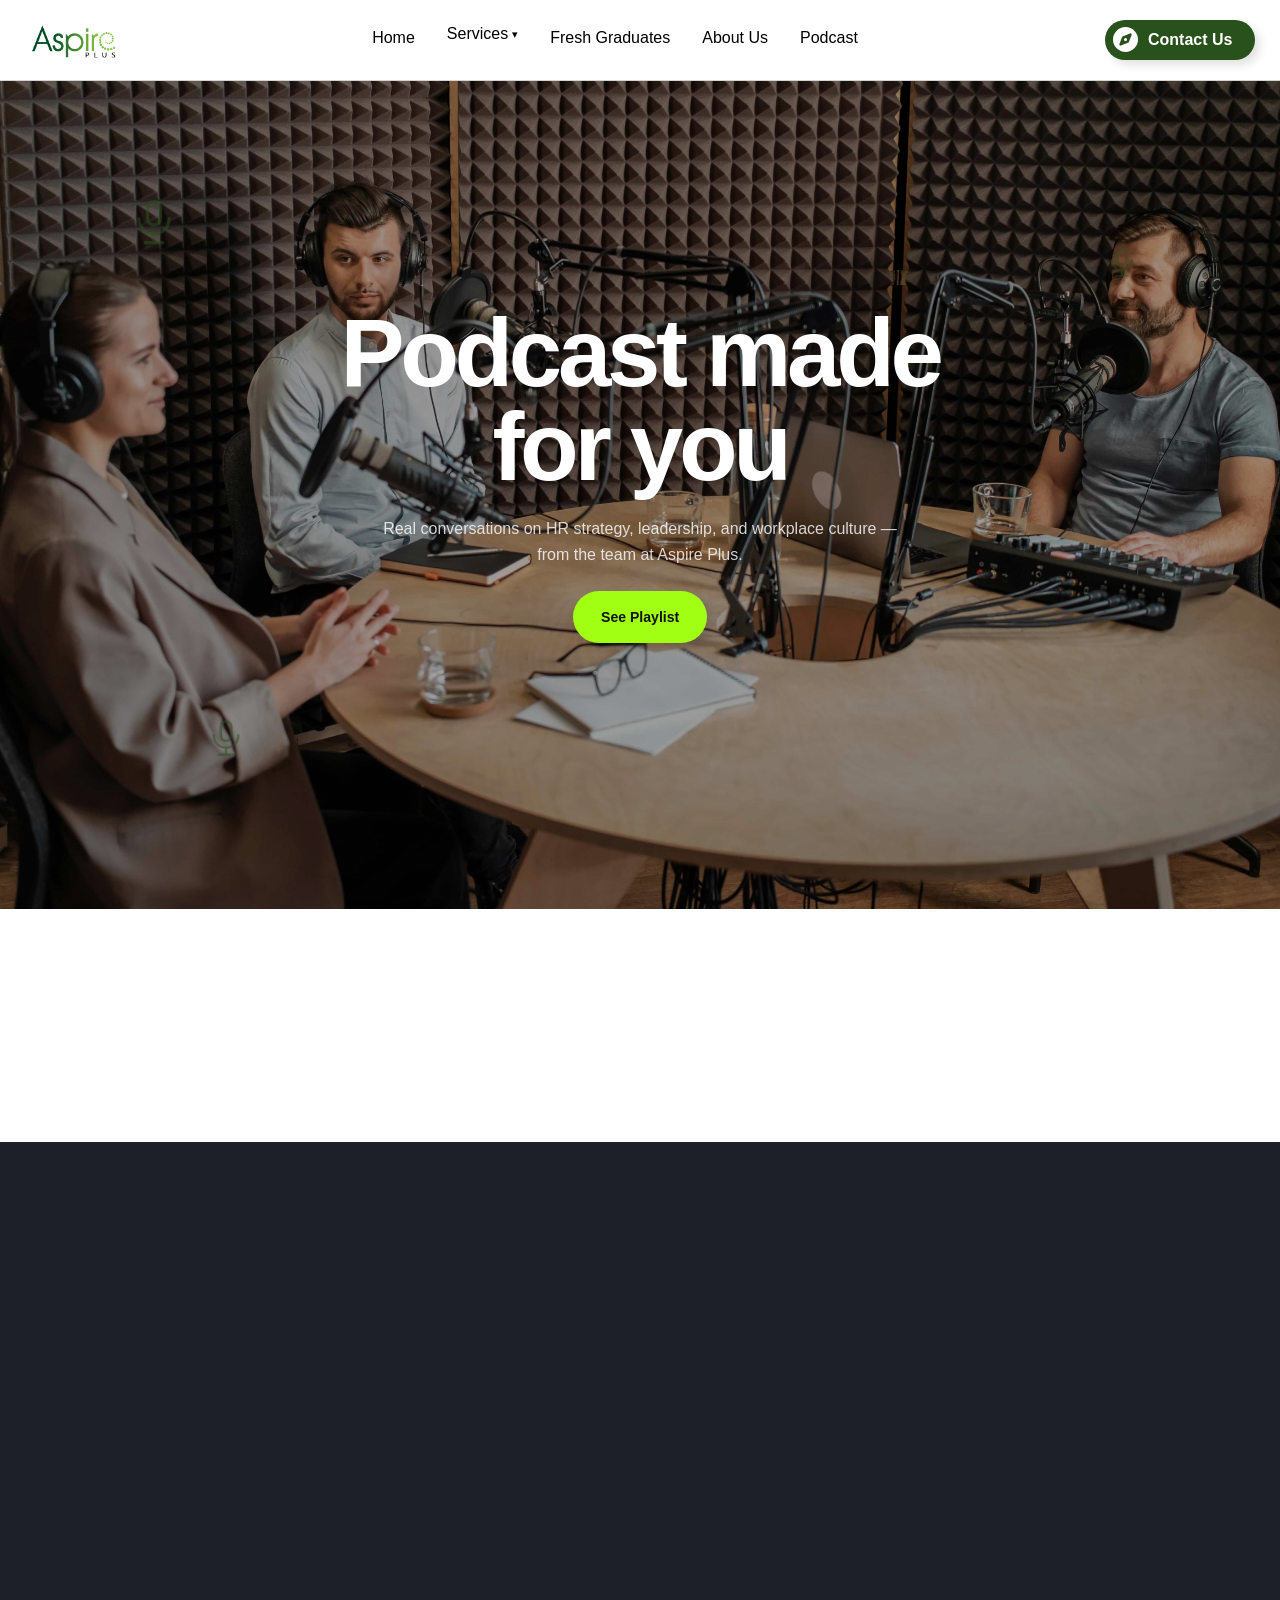
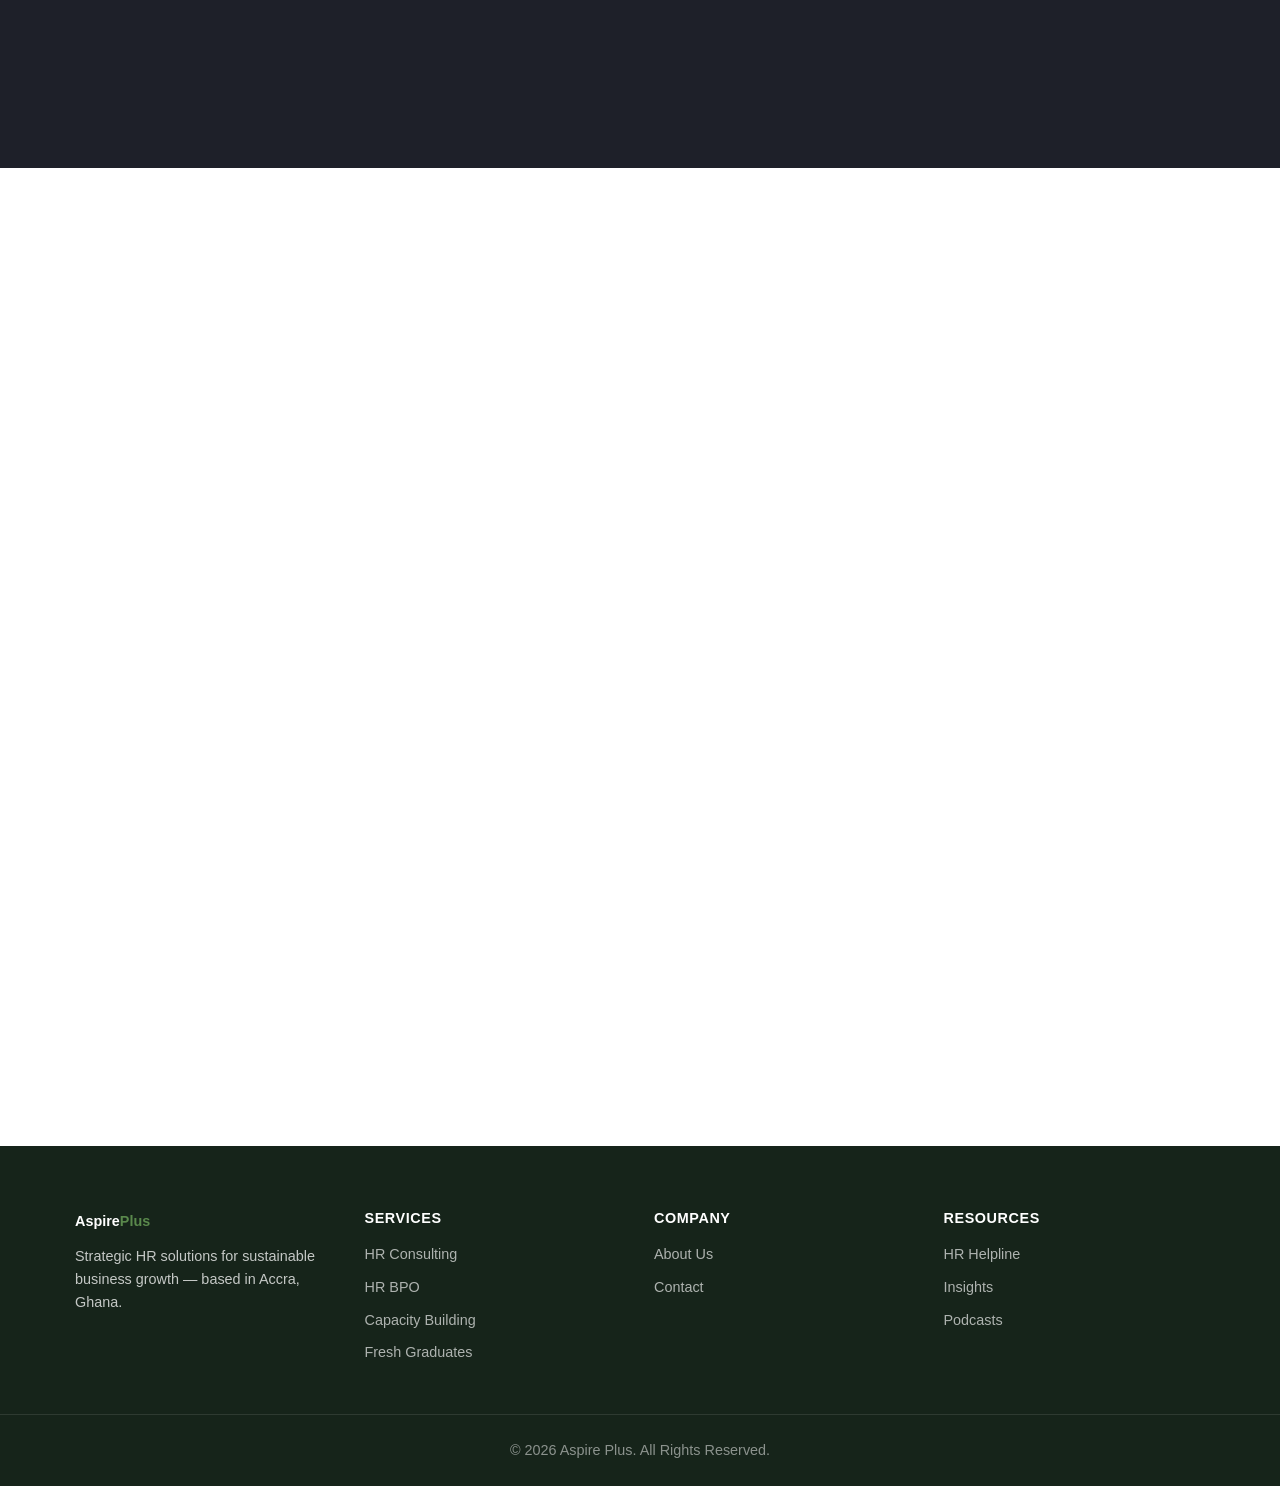
<file: podcast.html>
<!DOCTYPE html>
<html lang="en">
<head>
<meta charset="UTF-8">
<meta name="viewport" content="width=device-width, initial-scale=1.0">
<link rel="stylesheet" href="style.css">
<meta name="description" content="Listen to the Aspire Plus podcast — conversations on HR strategy, leadership, and workplace culture from an Accra-based HR consultancy.">
<link rel="icon" href="images/logo.png">
<meta property="og:title" content="Podcast | Aspire Plus">
<meta property="og:description" content="Listen to the Aspire Plus podcast — conversations on HR strategy, leadership, and workplace culture from an Accra-based HR consultancy.">
<meta property="og:type" content="website">
<title>Podcast | Aspire Plus</title>
  <noscript><style>.scroll-fade{opacity:1!important;transform:none!important;}</style></noscript>
</head>
<body>

<header class="site-header">
  <div class="nav">
    <a href="index.html" class="logo"><img src="images/logo.png" alt="Aspire Plus" width="100"></a>

    <nav class="nav-links" id="nav-links">
      <a href="index.html">Home</a>

      <div class="nav-dropdown">
        <button class="dropdown-toggle" type="button" aria-expanded="false">
          Services <span class="caret">&#9662;</span>
        </button>
        <div class="dropdown-menu">
          <a href="consulting.html">HR Consulting</a>
          <a href="bpo.html">HR BPO</a>
          <a href="capacity.html">Capacity Building</a>
        </div>
      </div>

      <a href="index.html#spark">Fresh Graduates</a>
      <a href="index.html#about">About Us</a>
      <a href="podcast.html">Podcast</a>
    </nav>

    <div class="header-actions">
      <a href="contact.html" class="btn-explore">
        <svg class="svgIcon" viewBox="0 0 512 512" height="1em" xmlns="http://www.w3.org/2000/svg">
          <path
            d="M256 512A256 256 0 1 0 256 0a256 256 0 1 0 0 512zm50.7-186.9L162.4 380.6c-19.4 7.5-38.5-11.6-31-31l55.5-144.3c3.3-8.5 9.9-15.1 18.4-18.4l144.3-55.5c19.4-7.5 38.5 11.6 31 31L325.1 306.7c-3.2 8.5-9.9 15.1-18.4 18.4zM288 256a32 32 0 1 0 -64 0 32 32 0 1 0 64 0z">
          </path>
        </svg>
        Contact Us
      </a>
    </div>

    <button class="nav-toggle" id="nav-toggle" aria-label="Toggle navigation menu" aria-expanded="false" aria-controls="nav-links">
      <span></span>
      <span></span>
      <span></span>
    </button>
  </div>
</header>

<section class="pod-hero">
  <div class="floating-mic mic-1" aria-hidden="true">
    <svg viewBox="0 0 24 24" fill="none" stroke="currentColor" stroke-width="1.5" stroke-linecap="round" stroke-linejoin="round">
      <rect x="9" y="2" width="6" height="11" rx="3"></rect>
      <path d="M5 10a7 7 0 0 0 14 0"></path>
      <line x1="12" y1="17" x2="12" y2="21"></line>
      <line x1="8" y1="21" x2="16" y2="21"></line>
    </svg>
  </div>
  <div class="floating-mic mic-2" aria-hidden="true">
    <svg viewBox="0 0 24 24" fill="none" stroke="currentColor" stroke-width="1.5" stroke-linecap="round" stroke-linejoin="round">
      <rect x="9" y="2" width="6" height="11" rx="3"></rect>
      <path d="M5 10a7 7 0 0 0 14 0"></path>
      <line x1="12" y1="17" x2="12" y2="21"></line>
      <line x1="8" y1="21" x2="16" y2="21"></line>
    </svg>
  </div>
  <div class="floating-mic mic-3" aria-hidden="true">
    <svg viewBox="0 0 24 24" fill="none" stroke="currentColor" stroke-width="1.5" stroke-linecap="round" stroke-linejoin="round">
      <rect x="9" y="2" width="6" height="11" rx="3"></rect>
      <path d="M5 10a7 7 0 0 0 14 0"></path>
      <line x1="12" y1="17" x2="12" y2="21"></line>
      <line x1="8" y1="21" x2="16" y2="21"></line>
    </svg>
  </div>
  <h1 class="scroll-fade">Podcast made for you</h1>
  <p class="scroll-fade">Real conversations on HR strategy, leadership, and workplace culture — from the team at Aspire Plus.</p>
  <a href="#playlist-section" class="btn scroll-fade">See Playlist</a>
</section>

<section class="podcast">
  <div class="top-text scroll-fade">
    <h2>New Episodes</h2>
    <button type="button" class="btn">View All Episodes</button>
  </div>

  <div class="podcast-station">
    <div class="grid-container scroll-fade">
      <div class="grid-card grid-1">
        <div class="card-info">
          <h3>Episode 12: Building High-Performing Teams from Day One</h3>
          <p>Why onboarding is the highest-leverage HR investment most companies underrate — and how to fix it.</p>
        </div>
        <button type="button" class="card-btn">Play Episode</button>
      </div>
      <div class="grid-card grid-2">
        <div class="card-info">
          <h3>Episode 11: The Real Cost of a Bad Hire</h3>
          <p>A practical look at what a mis-hire actually costs a growing business.</p>
        </div>
        <button type="button" class="card-btn">Play Episode</button>
      </div>
      <div class="grid-card grid-3">
        <div class="card-info">
          <h3>Episode 10: Coaching Managers Who Avoid Conflict</h3>
          <p>Tools for turning conflict-avoidant supervisors into confident leaders.</p>
        </div>
        <button type="button" class="card-btn">Play Episode</button>
      </div>
      <div class="grid-card grid-4">
        <div class="card-info">
          <h3>Episode 09: What Fresh Graduates Wish They Knew</h3>
          <p>SPARK program graduates on the soft skills that actually got them hired.</p>
        </div>
        <button type="button" class="card-btn">Play Episode</button>
      </div>
      <div class="grid-card grid-5">
        <div class="card-info">
          <h3>Episode 08: Pay Structures That Retain Talent</h3>
          <p>Designing compensation that keeps your best people from looking elsewhere.</p>
        </div>
        <button type="button" class="card-btn">Play Episode</button>
      </div>
    </div>
  </div>
</section>

<section id="playlist-section" class="playlist">
  <div class="wrap">
    <div class="playlist-head scroll-fade">
      <h2>Playlist</h2>
      <p>Stream our episodes back to back.</p>
    </div>
    <div class="playlist-container scroll-fade">
      <div class="playlist-cards" id="playlist-cards">
        <!-- Populated by script.js from the `playlistTracks` array —
             add a new episode there instead of duplicating markup here. -->
      </div>

      <div class="playlist-cover">
        <svg class="cover-icon" viewBox="0 0 24 24" fill="none" stroke="currentColor" stroke-width="1.5" stroke-linecap="round" stroke-linejoin="round" aria-hidden="true">
          <path d="M9 18V5l12-2v13"></path>
          <circle cx="6" cy="18" r="3"></circle>
          <circle cx="18" cy="16" r="3"></circle>
        </svg>
        <h3>The Aspire Plus Playlist</h3>
        <p>A running collection of our podcast episodes on HR strategy, leadership, and workplace culture — pick a track and press play.</p>
      </div>
    </div>
  </div>
</section>

<footer class="site-footer">
  <div class="wrap grid grid-4">
    <div class="footer-brand">
      <p class="foot-logo">Aspire<span>Plus</span></p>
      <p>Strategic HR solutions for sustainable business growth — based in Accra, Ghana.</p>
    </div>
    <div>
      <h4>Services</h4>
      <a href="consulting.html">HR Consulting</a>
      <a href="bpo.html">HR BPO</a>
      <a href="capacity.html">Capacity Building</a>
      <a href="index.html#spark">Fresh Graduates</a>
    </div>
    <div>
      <h4>Company</h4>
      <a href="index.html#about">About Us</a>
      <a href="contact.html">Contact</a>
    </div>
    <div>
      <h4>Resources</h4>
      <a href="#">HR Helpline</a>
      <a href="#">Insights</a>
      <a href="podcast.html">Podcasts</a>
    </div>
  </div>
  <p class="foot-bottom">&copy; <span id="year"></span> Aspire Plus. All Rights Reserved.</p>
</footer>

  <script src="script.js"></script>
</body>
</html>
</file>
<file: style.css>
* {
  margin: 0;
  padding: 0;
  box-sizing: border-box;
}

:root {
  --bg: #ffffff;
  --bg-alt: #f6faf4;
  --ink: #16241a;
  --ink-soft: #4d5c50;
  --border: #d3d5d3;

  --green: #5a894c;
  --green-dark: #28511c;
  --green-light: #eaf3e5;
  --accent: #e2963a;
  --accent-dark: #b8721e;

  --cta-bg: #a1ff14;
  --cta-bg-hover: #b8ff47;
  --cta-ink: #131313;

  --font-head: 'Inter', 'Segoe UI', sans-serif;
  --font-body: 'Inter', 'Segoe UI', sans-serif;

  --radius: 14px;
  --section-pad: clamp(4rem, 8vw, 7rem);
  --max: 1180px;
}


/* Base typography — nothing set this before, so text was silently
   falling back to browser defaults everywhere. */
body {
  font-family: var(--font-body);
  color: var(--ink);
  background: var(--bg);
  line-height: 1.6;

}

h1,
h2,
h3,
h4 {
  font-family: var(--font-head);
  line-height: 1.2;
}

img {
  max-width: 100%;
  display: block;
}

/* .wrap was previously an empty rule — used as the content wrapper
   in every section but doing nothing. This is what actually makes
   --max useful and keeps content centered and readable at any width. */
.wrap {
  width: 100%;
  max-width: var(--max);
  margin: 0 auto;
  padding: 0 clamp(20px, 4vw, 25px);
}

/* Small uppercase label — used above a heading throughout the site. */
.eyebrow {
  display: inline-block;
  font-family: var(--font-body);
  font-size: 0.85rem;
  font-weight: 600;
  letter-spacing: 0.04em;
  text-transform: uppercase;
  color: var(--accent-dark);
}

header {
  background: var(--bg);
  border-bottom: 1px solid var(--border);
  position: sticky;
  top: 0;
  z-index: 100;
}

.logo-text {
  font-family: var(--font-head);
  font-size: 1.3rem;
  font-weight: 700;
  color: var(--ink);
  text-decoration: none;
  white-space: nowrap;
}

.logo-text .accent {
  color: var(--green-dark);
}

.nav {
  display: flex;
  justify-content: space-between;
  align-items: center;
  flex-wrap: wrap;
  padding: 15px 25px;
  gap: 10px;
}

.nav-links {
  padding: 10px;
  display: flex;
  gap: 2rem;
  flex-wrap: wrap;
}

.nav-links a {
  text-decoration: none;
  font-size: 1rem;
  color: black;
  position: relative;
  padding-bottom: 4px;
}

.nav-links a::after {
  content: "";
  position: absolute;
  left: 0;
  bottom: 0;
  width: 100%;
  height: 2px;
  background: var(--green-dark);
  transform: scaleX(0);
  transform-origin: left;
  transition: transform 0.3s ease;
}

.nav-links a:hover::after {
  transform: scaleX(1);
}

/* ── Services dropdown ──
   Groups HR Consulting / HR BPO / Capacity Building under one nav
   item instead of three separate top-level links — the header was
   getting crowded with six+ items plus the CTA button. */
.nav-dropdown {
  position: relative;
}

.dropdown-toggle {
  background: none;
  border: none;
  font-family: var(--font-body);
  font-size: 1rem;
  color: black;
  cursor: pointer;
  display: flex;
  align-items: center;
  gap: 4px;
  padding: 0 0 4px;
}

.dropdown-toggle .caret {
  font-size: 0.7em;
  transition: transform 0.2s ease;
}

.nav-dropdown.open .dropdown-toggle .caret {
  transform: rotate(180deg);
}

.dropdown-menu {
  position: absolute;
  top: calc(100% + 14px);
  left: 50%;
  transform: translateX(-50%);
  background: var(--bg);
  border: 1px solid var(--border);
  border-radius: 10px;
  box-shadow: 0 12px 32px rgba(0, 0, 0, 0.12);
  min-width: 220px;
  padding: 10px;
  display: none;
  flex-direction: column;
  gap: 2px;
  z-index: 120;
}

.nav-dropdown.open .dropdown-menu {
  display: flex;
}

.dropdown-menu a {
  padding: 10px 12px;
  border-radius: 6px;
  font-size: 0.95rem;
}

.dropdown-menu a::after {
  display: none;
}

.dropdown-menu a:hover {
  background: var(--green-light);
}

/* ── Hamburger toggle (mobile) — hidden on desktop ── */
.nav-toggle {
  display: none;
  flex-direction: column;
  justify-content: center;
  gap: 5px;
  width: 32px;
  height: 32px;
  background: none;
  border: none;
  cursor: pointer;
  padding: 0;
  z-index: 200;
}


.nav-toggle span {
  width: 100%;
  height: 2px;
  background: var(--ink);
  border-radius: 2px;
  transition: transform 0.3s ease, opacity 0.3s ease;
}

.nav-toggle.open span:nth-child(1) {
  transform: translateY(7px) rotate(45deg);
}

.nav-toggle.open span:nth-child(2) {
  opacity: 0;
}

.nav-toggle.open span:nth-child(3) {
  transform: translateY(-7px) rotate(-45deg);
}

.nav-overlay {
  display: none;
  position: fixed;
  inset: 0;
  background: rgba(0, 0, 0, 0.45);
  z-index: 90;
}

.nav-overlay.open {
  display: block;
}

/* ==========================================================================
   SCROLL FADE-IN ANIMATION HOOKS
   ========================================================================== */
.scroll-fade {
  opacity: 0;
  transform: translateY(40px);
  transition: opacity 0.8s cubic-bezier(0.25, 0.46, 0.45, 0.94),
    transform 0.8s cubic-bezier(0.25, 0.46, 0.45, 0.94);
  will-change: opacity, transform;
}

/* Triggered safely when element hits the visible scroll viewport window */
.scroll-fade.appear {
  opacity: 1;
  transform: translateY(0);
}

@media (prefers-reduced-motion: reduce) {
  .scroll-fade {
    opacity: 1;
    transform: none;
    transition: none;
  }
}


/* Renamed from the duplicate "hero-actions" that was also used for the
   two hero CTA buttons — same class, two unrelated jobs, easy to
   misread as one thing. Now each wrapper has its own name. */
.header-actions {
  display: flex;
  align-items: center;
}

.btn-explore {
  width: 150px;
  height: 40px;
  display: flex;
  align-items: center;
  justify-content: flex-start;
  gap: 10px;
  background-color: var(--green-dark);
  border-radius: 30px;
  color: #fff;
  font-weight: 600;
  border: none;
  position: relative;
  cursor: pointer;
  box-shadow: 5px 5px 10px rgba(0, 0, 0, 0.116);
  padding-left: 8px;
  transition-duration: .5s;
  text-decoration: none;
}

.btn-explore .svgIcon {
  height: 25px;
  transition-duration: 1.5s;
}

.btn-explore .svgIcon path {
  fill: #fff;
}

.btn-explore:hover {
  background-color: var(--green);
  transition-duration: .5s;
}

.btn-explore:active {
  transform: scale(0.97);
  transition-duration: .2s;
}

.btn-explore:hover .svgIcon {
  transform: rotate(250deg);
  transition-duration: 1.5s;
}

/* ================================
   HERO
   Reference-style, viewport-safe hero.
   ================================ */
.hero {
  width: 100%;
  min-height: calc(100svh - 72px);
  min-height: calc(100dvh - 72px);
  display: flex;
  align-items: center;
  background:
    linear-gradient(90deg, rgba(0, 0, 0, 0.66) 0%, rgba(0, 0, 0, 0.42) 48%, rgba(0, 0, 0, 0.18) 100%),
    linear-gradient(180deg, rgba(0, 0, 0, 0.18), rgba(0, 0, 0, 0.35)),
    url(images/successful-businesswoman-manages-financial-planning-project-development.jpg);
  background-position: center;
  background-repeat: no-repeat;
  background-size: cover;
  background-attachment: scroll;
  padding: clamp(2rem, 5vw, 4rem) 0;
}

.hero .wrap {
  width: 100%;
  max-width: var(--max);
  margin: 0 auto;
}

.hero-grid {
  display: block;
}

.hero-copy {
  width: min(100%, 760px);
  padding: 0;
  margin: 0;
}

.hero-copy .eyebrow {
  font-size: clamp(0.72rem, 1vw, 0.9rem);
  border: 1px solid rgba(255, 255, 255, .45);
  width: fit-content;
  border-radius: 999px;
  padding: 5px 11px;
  margin: 0 0 clamp(.8rem, 2vw, 1.2rem);
  color: rgba(255, 255, 255, .9);
  box-shadow: none;
  background: rgba(0, 0, 0, .14);
}

.hero-copy h1 {
  font-size: clamp(2.25rem, 5.2vw, 5.2rem);
  max-width: 760px;
  color: #fff;
  line-height: .98;
  letter-spacing: -.045em;
  margin: 0 0 clamp(1rem, 2vw, 1.4rem);
  text-shadow: 0 2px 16px rgba(0, 0, 0, .5);
  font-weight: 700;
}

.hero-copy h2 {
  font-size: clamp(1.15rem, 2.4vw, 2rem);
  max-width: 720px;
  color: rgba(255, 255, 255, .86);
  line-height: 1.3;
  margin: 0 0 1rem;
  text-shadow: 0 2px 12px rgba(0, 0, 0, .5);
}

.hero-copy>p:not(.eyebrow) {
  color: rgba(255, 255, 255, .9);
  width: min(100%, 650px);
  max-width: none;
  font-family: var(--font-body);
  font-size: clamp(.9rem, 1.25vw, 1.05rem);
  line-height: 1.55;
  margin: 0 0 clamp(1.25rem, 2.5vw, 1.75rem);
  text-shadow: 0 1px 8px rgba(0, 0, 0, .4);
}

.hero-actions {
  display: flex;
  align-items: center;
  gap: 1.25rem;
  flex-wrap: wrap;
  padding: 2px;
  color: #fff;
}

/* ================================================================
   SHARED BUTTON SYSTEM
   One definition for every on-page CTA so button styling doesn't
   get re-declared (and quietly drift out of sync) in every section.
     .btn         primary pill CTA — lime background, dark text
     .btn-outline secondary CTA for use over photos/dark sections
     .btn-full    stretches a .btn to fill its container (form submit)
   The nav's "Contact Us" pill (.btn-explore, above) is deliberately
   styled differently so it never reads as the same button as a
   section CTA.
   ================================================================ */
.btn {
  display: inline-flex;
  align-items: center;
  justify-content: center;
  gap: 8px;
  min-height: 52px;
  padding: 12px 28px;
  font-family: var(--font-body);
  font-size: clamp(.88rem, 1vw, 1rem);
  font-weight: 600;
  line-height: 1.2;
  text-align: center;
  text-decoration: none;
  background-color: var(--cta-bg);
  color: var(--cta-ink);
  border: none;
  border-radius: 30px;
  box-shadow: 5px 5px 10px rgba(0, 0, 0, 0.116);
  cursor: pointer;
  transition: background-color 0.3s ease, transform 0.2s ease;
}

.btn:hover {
  background-color: var(--cta-bg-hover);
}

.btn:active {
  transform: scale(0.97);
}

.btn-outline {
  background-color: transparent;
  color: #fff;
  border: 2px solid rgba(255, 255, 255, 0.75);
  box-shadow: none;
}

.btn-outline:hover {
  background-color: rgba(255, 255, 255, 0.12);
  border-color: #fff;
}

.btn-full {
  width: 100%;
}


/* ================================
   TESTIMONIALS — floating cards over the hero photo
   ================================ */
.testimonials {
  display: flex;
  flex-wrap: wrap;
  width: 100%;
  justify-content: flex-end;
  gap: 1.25rem;
  margin-top: clamp(2rem, 5vw, 3.5rem);
}

.testimonial-card {
  width: min(100%, 260px);
  padding: 1.1rem 1.3rem;
  border-radius: var(--radius);
  background: rgba(255, 255, 255, 0.94);
  backdrop-filter: blur(8px);
  -webkit-backdrop-filter: blur(8px);
  border: 1px solid rgba(255, 255, 255, 0.5);
  box-shadow: 0 14px 32px rgba(0, 0, 0, 0.28);
}

.testimonial-card .stars {
  color: var(--cta-bg-hover);
  font-size: 0.8rem;
  letter-spacing: 2px;
  margin-bottom: 0.55rem;
  text-shadow: 0 1px 1px rgba(0, 0, 0, 0.15);
}

.testimonial-card p {
  font-family: var(--font-body);
  font-size: 0.88rem;
  font-style: italic;
  color: var(--ink);
  line-height: 1.5;
  margin: 0 0 0.9rem;
}

.testimonial-author {
  display: flex;
  align-items: center;
  gap: 0.6rem;
}

.testimonial-author .avatar {
  width: 34px;
  height: 34px;
  flex-shrink: 0;
  border-radius: 50%;
  display: flex;
  align-items: center;
  justify-content: center;
  background: var(--green-dark);
  color: #fff;
  font-size: 0.72rem;
  font-weight: 700;
  font-family: var(--font-head);
  letter-spacing: 0.02em;
}

.testimonial-author .name {
  font-size: 0.85rem;
  font-weight: 600;
  color: var(--ink);
}

@media (max-width: 600px) {
  .testimonials {
    justify-content: center;
  }

  .testimonial-card {
    width: min(100%, 320px);
  }
}

/* ================================
   SHARED CARD + GRID SYSTEM
   Used by: why, services-teaser, service-section, spark-section
   auto-fit/minmax reflows the column count based on available space —
   no breakpoints needed.
   ================================ */
.grid {
  display: grid;
  gap: clamp(1rem, 3vw, 1.75rem);
}

/* .grid-3 is always exactly 3 cards. auto-fit's fluid column count could
   land on 2 columns at some widths, orphaning the 3rd card alone in its
   own row with dead space beside it. Skip straight from 1 column (full
   width, always fits) to 3 — never pass through the broken 2-column zone. */
.grid-3 {
  grid-template-columns: 1fr;
}

@media (min-width: 720px) {
  .grid-3 {
    grid-template-columns: repeat(3, 1fr);
  }
}

.grid-2 {
  grid-template-columns: repeat(auto-fit, minmax(280px, 1fr));
}

.grid-4 {
  grid-template-columns: repeat(auto-fit, minmax(180px, 1fr));
}

/* .grid-pillars is always exactly 5 cards — same issue, worse: even at full
   desktop width inside the 1180px .wrap, auto-fit lands on 4 columns, which
   still orphans the 5th card. Go 1 column (mobile) -> 2 columns, with the
   last card explicitly spanning both so it never sits alone. */
.grid-pillars {
  grid-template-columns: 1fr;
}

@media (min-width: 640px) {
  .grid-pillars {
    grid-template-columns: repeat(2, 1fr);
  }

  .grid-pillars > :last-child {
    grid-column: 1 / -1;
  }
}

.card {
  background: var(--bg-alt);
  border: 1px solid var(--border);
  border-radius: var(--radius);
  padding: clamp(1.5rem, 3vw, 2rem);
  transition: box-shadow 0.3s ease, transform 0.3s ease;
}

.card:hover {
  box-shadow: 0 0 0 1px var(--green), 0 8px 24px rgba(0, 0, 0, 0.08);
  transform: translateY(-4px);
  cursor: pointer;
}

.card h3,
.card h4 {
  margin-top: 0.5rem;
  color: var(--ink);
}

.card p {
  margin-top: 0.75rem;
  color: var(--ink-soft);
  font-size: 0.95rem;
}

.card .num {
  font-weight: 700;
  font-size: 2rem;
  color: var(--green-dark);
}

.card-2 {
  background-color: rgb(139, 208, 37);
  border-color: var(--green);
}

.card-2 .num,
.card-2 h3,
.card-2 p {
  color: var(--ink);
}

.learn-link {
  display: inline-block;
  margin-top: 1rem;
  color: var(--green-dark);
  font-weight: 600;
  text-decoration: none;
}

.learn-link:hover {
  text-decoration: underline;
}

/* ===============
service-header
=============== */
.service-hero {
  width: 100%;
  height: 100vh;
  display: flex;
  justify-content: center;
  align-items: center;
}

.service-hero h1 {
  font-size: clamp(32px, 7vw, 100px);
  max-width: 90%;
  /* color: rgba(64, 221, 21, 0.953); */
  line-height: 1.1;
  margin-top: 0.5rem;
  text-shadow: 0 2px 12px rgba(0, 0, 0, 0.5);
  color: white;
}

.Consulting-hero {
  background: linear-gradient(180deg, rgba(0, 0, 0, 0.55), rgba(0, 0, 0, 0.75)),
    url(images/business-meeting-office.jpg);
  background-position: center;
  background-repeat: no-repeat;
  background-size: cover;
}

.BPO-hero {
  background: linear-gradient(180deg, rgba(0, 0, 0, 0.55), rgba(0, 0, 0, 0.75)),
    url(images/woman-having-online-meeting-work.jpg);
  background-position: center;
  background-repeat: no-repeat;
  background-size: cover;
}

.Capacity-hero {
  background: linear-gradient(180deg, rgba(0, 0, 0, 0.55), rgba(0, 0, 0, 0.75)),
    url(images/medium-shot-people-working-together.jpg);
  background-position: center;
  background-repeat: no-repeat;
  background-size: cover;
}

/* ================================
   WHY / SERVICES / SERVICES-TEASER
   (three sections share this same look — combined into one rule
   set instead of repeating the same declarations twice)
   ================================ */
.why,
.services,
.services-teaser {
  width: 100%;
  padding: var(--section-pad) 0;
  text-align: center;
}

.why .eyebrow,
.services .eyebrow,
.services-teaser .eyebrow {
  margin-bottom: 0.5rem;
}

.why h2,
.services h2,
.services-teaser h2 {
  font-size: clamp(28px, 4vw, 44px);
  margin-bottom: clamp(2rem, 5vw, 3rem);
  max-width: 700px;
  margin-left: auto;
  margin-right: auto;
}

.why .card,
.services .card,
.services-teaser .card {
  text-align: left;
}

.service-image img {
  height: 200px;
  width: 100%;
  object-fit: cover;
  border-radius: 10px;
  transition: all 0.3s ease-in;
}

/* ================================
   WHAT WE DO — SERVICE CARDS
   (this is the block to edit for the 3 cards under "What We Do" —
   it overrides the shared .card styling above just for this section)
   ================================ */
.services .card {
  background: #fff;
  border-color: var(--border);
  min-height: 0px;
  /* width: 200px; */
}

.services .card h3 {
  color: var(--ink);
}

.services .card .num {
  color: var(--green-dark);
}

.services .card p {
  color: var(--ink-soft);
}

.services .card:hover {
  box-shadow: 0 0 0 1px var(--green), 0 8px 24px rgba(0, 0, 0, 0.08);
}

/* at-your service */
.at-your-service {
  width: 100%;
  min-height: 100vh;
  padding: var(--section-pad) 20px;
  text-align: center;
  background: linear-gradient(rgba(0, 0, 0, 0.621), rgba(0, 0, 0, 0.75)), url(images/advisory-board-members-team-leaders-gathering-review-project-outcomes\ \(1\).jpg);
  background-position: center;
  background-repeat: no-repeat;
  background-size: cover;
  display: flex;
  flex-direction: column;
  align-items: center;
  justify-content: center;
}

.contain {
  text-align: left;
  width: min(680px, 90%);
  border-radius: 12px;
  padding: 1rem 1.25rem;
  color: #fff;
  display: flex;
  align-items: center;
  flex-direction: column;
}

.contain h2 {
  font-size: clamp(32px, 6vw, 73px);
  max-width: 100%;
  color: rgba(255, 255, 255, 0.953);
  line-height: 1;
  margin-top: 0.5rem;
  text-shadow: 0 2px 12px rgba(0, 0, 0, 0.5);
  margin-bottom: 1rem;
  text-align: center;
}

.contain h3 {
  font-size: clamp(18px, 3vw, 32px);
  max-width: 90%;
  color: rgba(255, 255, 255, 0.809);
  line-height: 1.3;
  margin: 0.5rem auto 1rem;
  text-shadow: 0 2px 12px rgba(0, 0, 0, 0.5);
  font-weight: 500;
  text-align: center;
}

.contain p {
  color: rgba(255, 255, 255, 0.911);
  max-width: min(600px, 90%);
  font-family: var(--font-body);
  margin-bottom: 1rem;
  text-shadow: 0 1px 8px rgba(0, 0, 0, 0.4);
  text-align: center;
}

/* ================================
   SERVICE SECTIONS (Consulting / BPO / Capacity Building)
   ================================ */
.service-section {
  width: 100%;
  padding: var(--section-pad) 0;
}

.service-section:nth-of-type(even) {
  background: var(--bg-alt);
}

.section-head {
  max-width: 680px;
  margin-bottom: clamp(2rem, 5vw, 3rem);
}

.section-head h2 {
  font-size: clamp(28px, 4vw, 44px);
  color: var(--ink);
  margin: 0.75rem 0 1rem;
}

.section-head p {
  color: var(--ink-soft);
}

.pillar-card {
  text-align: left;
}

/* ================================
   SPARK / FRESH GRADUATES
   ================================ */
.spark-section {
  width: 100%;
  padding: var(--section-pad) 0;
  background: var(--green-light);
}

.spark-section>.wrap>.eyebrow {
  display: block;
  margin-bottom: 0.5rem;
}

.spark-section>.wrap>h2 {
  font-size: clamp(28px, 4vw, 44px);
  margin-bottom: 1rem;
  max-width: 700px;
}

.spark-section>.wrap>p {
  color: var(--ink-soft);
  max-width: 640px;
  margin-bottom: clamp(2rem, 5vw, 3rem);
}

.spark-section .card {
  /* background: var(--bg); */
  text-align: left;
}

.spark-cta {
  margin-top: clamp(2rem, 5vw, 3rem);
  background: var(--ink);
  border-radius: var(--radius);
  padding: clamp(1.5rem, 4vw, 2.5rem);
  display: flex;
  justify-content: space-between;
  align-items: center;
  gap: 1.5rem;
  flex-wrap: wrap;
}

.spark-cta h3 {
  color: #fff;
}

.spark-cta p {
  color: rgba(255, 255, 255, 0.7);
  margin-top: 0.5rem;
  max-width: 420px;
}

/* ================================
   ABOUT
   ================================ */
.about-section {
  width: 100%;
  padding: var(--section-pad) 0;
}

.about-section h2 {
  font-size: clamp(28px, 4vw, 44px);
  margin: 0.75rem 0 1rem;
}

.about-section .eyebrow {
  margin-bottom: 0.25rem;
}

.about-section p {
  color: var(--ink-soft);
  margin-bottom: 1rem;
}

/* ── Image frame + floating glass stat card ──
   A photo with a small colored accent block at one corner and a
   frosted-glass stat card overlapping the opposite corner. Reusable
   anywhere a photo needs this treatment (about, service pages, etc). */
.image-frame {
  position: relative;
  width: 100%;
  min-height: 320px;
  border-radius: var(--radius);
}

.image-frame img {
  width: 100%;
  height: 100%;
  min-height: 320px;
  object-fit: cover;
  border-radius: var(--radius);
}

.image-frame .accent-strip {
  position: absolute;
  top: -16px;
  left: -16px;
  width: 64px;
  height: 64px;
  background: var(--green);
  border-radius: 12px;
  z-index: 1;
}

.glass-stat {
  position: absolute;
  bottom: 24px;
  right: -24px;
  max-width: 220px;
  background: rgba(22, 36, 26, 0.55);
  backdrop-filter: blur(14px);
  -webkit-backdrop-filter: blur(14px);
  border: 1px solid rgba(255, 255, 255, 0.15);
  border-radius: 12px;
  padding: 1rem 1.25rem;
  color: #fff;
  box-shadow: 0 8px 32px rgba(0, 0, 0, 0.25);
}

.glass-stat .stat-num {
  font-family: var(--font-head);
  font-size: 1.8rem;
  font-weight: 700;
  color: var(--green);
  line-height: 1;
}

.glass-stat .stat-label {
  font-size: 0.8rem;
  color: rgba(255, 255, 255, 0.85);
  margin-top: 0.35rem;
  line-height: 1.4;
}

.about-grid {
  align-items: center;
}

.about-section h3 {
  margin-top: 1.5rem;
  margin-bottom: 1rem;
  color: var(--ink);
}

.values-list {
  list-style: none;
  display: flex;
  flex-direction: column;
  gap: 1.25rem;
}

.values-list li {
  padding-left: 1.25rem;
  border-left: 3px solid var(--green);
}

.values-list h4 {
  margin-bottom: 0.35rem;
  color: var(--ink);
}

.values-list p {
  color: var(--ink-soft);
  font-size: 0.95rem;
}

/* ================================
   CONTACT
   ================================ */
.contact-section {
  width: 100%;
  padding: var(--section-pad) 0;
  background: var(--bg-alt);
}

.contact-section h1,
.contact-section h2 {
  font-size: clamp(28px, 4vw, 44px);
  margin: 0.75rem 0 1rem;
}

.contact-section>.wrap>div:first-child>p {
  color: var(--ink-soft);
  margin-bottom: 2rem;
}

.contact-list {
  list-style: none;
  display: flex;
  flex-direction: column;
  gap: 1.25rem;
}

.contact-list li {
  display: flex;
  align-items: flex-start;
  gap: 1rem;
}

.contact-list .icon {
  font-size: 1.25rem;
  flex-shrink: 0;
}

.contact-list h4 {
  color: var(--ink);
  margin-bottom: 0.15rem;
}

.contact-list p {
  color: var(--ink-soft);
  font-size: 0.95rem;
}

.contact-form {
  background: var(--cta-bg);
  border: 1px solid var(--border);
  border-radius: var(--radius);
  padding: clamp(1.5rem, 3vw, 2rem);
  display: flex;
  flex-direction: column;
  gap: 0.5rem;
}

.contact-form label {
  font-size: 0.90rem;
  font-weight: 600;
  color: var(--ink);
  margin-top: 0.75rem;
}

.contact-form input,
.contact-form textarea {
  width: 100%;
  padding: 12px 14px;
  border: 1px solid var(--border);
  border-radius: 8px;
  font-family: var(--font-body);
  font-size: 0.95rem;
  color: var(--ink);
  resize: vertical;
}

.contact-form input:focus,
.contact-form textarea:focus {
  outline: none;
  border-color: var(--green-dark);
}

.contact-form button {
  margin-top: 1.5rem;
  background-color: white;
}

.contact-form button:hover {
  background-color: rgba(255, 253, 253, 0.946);
  /* cursor: not-allowed; */
}

.form-message {
  margin-top: 0.75rem;
  font-size: 0.9rem;
  min-height: 1.2em;
}

.form-message.success {
  color: var(--green-dark);
}

.form-message.error {
  color: #b3261e;
}

/* Honeypot field — invisible to real visitors, catches spam bots */
.hidden-field {
  position: absolute;
  left: -9999px;
  width: 1px;
  height: 1px;
  overflow: hidden;
}

/* ================================
   FOOTER
   ================================ */
.site-footer {
  width: 100%;
  background: var(--ink);
  color: rgba(255, 255, 255, 0.75);
  padding: clamp(3rem, 6vw, 4rem) 0 1.5rem;
}

.site-footer .grid-4 {
  margin-bottom: 2.5rem;
}

.foot-logo {
  font-family: var(--font-head);
  font-size: 1.3rem;
  font-weight: 700;
  color: #fff;
  margin-bottom: 0.75rem;
}

.foot-logo span {
  color: var(--green);
}

.site-footer p {
  font-size: 0.9rem;
  line-height: 1.6;
}

.site-footer h4 {
  color: #fff;
  font-size: 0.9rem;
  text-transform: uppercase;
  letter-spacing: 0.04em;
  margin-bottom: 1rem;
}

.site-footer a {
  display: block;
  color: rgba(255, 255, 255, 0.65);
  text-decoration: none;
  font-size: 0.9rem;
  margin-bottom: 0.6rem;
  transition: color 0.2s ease;
}

.site-footer a:hover {
  color: var(--green);
}

.foot-bottom {
  text-align: center;
  padding-top: 1.5rem;
  border-top: 1px solid rgba(255, 255, 255, 0.1);
  font-size: 0.85rem;
  color: rgba(255, 255, 255, 0.5);
}

/* ================================================================
   RESPONSIVE
   Breakpoints: 1024px (tablet), 900px (nav switches to hamburger),
   768px (small tablet / large phone), 480px (phone)
   ================================================================ */

@media (max-width: 1024px) {
  .hero-copy h1 {
    max-width: 100%;
  }

  .hero-copy h2,
  .hero p {
    max-width: 100%;
  }

  .contact-form {
    margin-top: 2rem;
  }
}

@media (max-width: 900px) {
  .hero {
    background-attachment: scroll;
    padding-top: 6.5rem;
  }

  .nav {
    padding: 15px 20px;
  }

  .nav-toggle {
    display: flex;
  }

  .nav-links {
    position: fixed;
    top: 0;
    right: -100%;
    width: min(80vw, 320px);
    height: 100vh;
    background: var(--bg);
    flex-direction: column;
    align-items: flex-start;
    justify-content: flex-start;
    gap: 0.5rem;
    padding: 100px 28px 40px;
    box-shadow: -8px 0 24px rgba(0, 0, 0, 0.08);
    transition: right 0.35s ease;
    z-index: 180;
    overflow-y: auto;
  }

  .nav-links.open {
    right: 0;
  }

  .nav-links a {
    width: 100%;
    padding: 12px 0;
    font-size: 1.05rem;
  }

  /* Inside the mobile panel the dropdown should sit inline, not float */
  .nav-dropdown {
    width: 100%;
  }

  .dropdown-toggle {
    width: 100%;
    justify-content: space-between;
    padding: 12px 0;
    font-size: 1.05rem;
  }

  .dropdown-menu {
    position: static;
    transform: none;
    display: none;
    box-shadow: none;
    border: none;
    border-left: 2px solid var(--green-light);
    border-radius: 0;
    margin-left: 8px;
    padding: 4px 0 4px 12px;
    min-width: 0;
  }

  .nav-dropdown.open .dropdown-menu {
    display: flex;
  }

  .header-actions .btn-explore {
    width: auto;
    padding: 8px 16px;
  }
}

@media (max-width: 768px) {
  .hero-copy {
    padding: 15px 20px;
  }

  .hero {
    min-height: 85vh;
  }

  .hero-copy .eyebrow {
    margin-top: 2rem;
  }

  .service-hero {
    height: 60vh;
    min-height: 320px;
  }

  .about-section .wrap.grid-2,
  .contact-section .wrap.grid-2 {
    gap: 2.5rem;
  }

  .spark-cta {
    text-align: left;
  }

  .footer-brand {
    grid-column: 1 / -1;
  }
}

@media (max-width: 480px) {
  .hero-copy h1 {
    font-size: clamp(28px, 8vw, 40px);
  }

  .hero {
    text-align: center;
    padding-left: 0;
    padding-right: 0;
    min-height: 80vh;
  }

  .btn,
  .btn-outline {
    width: 100%;
    justify-content: center;
  }

  .hero-actions {
    flex-direction: column;
    width: 100%;
  }

  .spark-cta {
    flex-direction: column;
    align-items: flex-start;
  }

  .spark-cta .btn {
    width: 100%;
    justify-content: center;
  }

  .site-footer .grid-4 {
    text-align: left;
  }

  .image-frame {
    margin-top: 32px;
    margin-right: 24px;
  }

  .glass-stat {
    right: 0;
    bottom: -20px;
    max-width: 180px;
    padding: 0.85rem 1rem;
  }

  .image-frame .accent-strip {
    width: 48px;
    height: 48px;
    top: -12px;
    left: -12px;
  }
}

/* ================================================================
   HERO RESPONSIVE OVERRIDES
   Keeps heading, paragraph and CTAs inside the first viewport.
   ================================================================ */
@media (max-width: 1024px) {
  .hero {
    min-height: calc(100svh - 72px);
    min-height: calc(100dvh - 72px);
  }

  .hero-copy h1 {
    max-width: 760px;
  }
}

@media (max-width: 900px) {
  .hero {
    min-height: calc(100svh - 64px);
    min-height: calc(100dvh - 64px);
    padding: clamp(2rem, 6vw, 4rem) 0;
  }
}

@media (max-width: 768px) {
  .hero {
    min-height: calc(100svh - 64px);
    min-height: calc(100dvh - 64px);
    padding: 1.5rem 0 2rem;
  }

  .hero-copy {
    padding: 0;
  }

  .hero-copy .eyebrow {
    margin-top: 0;
  }
}

@media (max-width: 480px) {
  .hero {
    min-height: calc(100svh - 64px);
    min-height: calc(100dvh - 64px);
    padding: 1.25rem 0 1.5rem;
  }

  .hero-copy {
    text-align: left;
  }

  .hero-copy h1 {
    font-size: clamp(2rem, 10vw, 3rem);
    line-height: 1;
    letter-spacing: -.04em;
  }

  .hero-copy>p:not(.eyebrow) {
    font-size: .9rem;
    line-height: 1.5;
  }

  .hero-actions {
    flex-direction: column;
    align-items: stretch;
    width: min(100%, 360px);
  }

  .hero-actions .btn,
  .hero-actions .btn-outline {
    width: 100%;
    min-height: 44px;
    justify-content: center;
  }
}


/* ================================
   PODCAST HERO
   ================================ */
.pod-hero {
  position: relative;
  display: flex;
  justify-content: center;
  align-items: center;
  flex-direction: column;
  text-align: center;
  width: 100%;
  min-height: calc(100svh - 72px);
  min-height: calc(100dvh - 72px);
  overflow: hidden;
  background-image: linear-gradient(rgba(0, 0, 0, 0.37),rgba(0, 0, 0, 0.384)), url(images/medium-shot-people-talking-radio\ \(1\).jpg);
  background-position: center;
  background-repeat: no-repeat;
  background-attachment:scroll;
  background-size: cover;
}

.pod-hero h1 {
  font-size: clamp(2.25rem, 8vw, 6rem);
  max-width: 700px;
  color: #ffffff;
  line-height: .98;
  letter-spacing: -.045em;
  margin: 0 0 clamp(1rem, 2vw, 1.4rem);
  font-weight: 700;
}

.pod-hero p {
  width: 100%;
  max-width: 520px;
  color: rgba(255, 255, 255, 0.808);
  margin: 0 auto 1.5rem;
}

.pod-hero .btn {
  margin-bottom: 40px;
}

@media (max-width: 480px) {
  /* The sitewide mobile rule stretches every .btn to 100% width — fine
     for the homepage hero's two stacked buttons, wrong here where this
     is the only CTA and it should stay a normal-sized pill. */
  .pod-hero .btn {
    width: auto;
  }
}

/* Three decorative floating microphones around the hero copy */
.floating-mic {
  position: absolute;
  color: var(--green-dark);
  opacity: 0.5;
  pointer-events: none;
  animation: floatMic 6s ease-in-out infinite;
}

.floating-mic svg {
  display: block;
  width: 100%;
  height: 100%;
}

.mic-1 {
  top: 14%;
  left: 10%;
  width: 52px;
  animation-delay: 0s;
}

.mic-2 {
  top: 20%;
  right: 11%;
  width: 34px;
  animation-delay: 1.6s;
  animation-duration: 7s;
}

.mic-3 {
  bottom: 18%;
  left: 16%;
  width: 42px;
  animation-delay: 3s;
  animation-duration: 5.5s;
}

@keyframes floatMic {
  0%, 100% { transform: translateY(0) rotate(-6deg); }
  50% { transform: translateY(-20px) rotate(6deg); }
}

@media (max-width: 700px) {
  .floating-mic {
    display: none;
  }
}

@media (prefers-reduced-motion: reduce) {
  .floating-mic {
    animation: none;
  }
}

/* ================================
   NEW EPISODES
   ================================ */
.podcast {
  width: 100%;
  padding: var(--section-pad) 0 0;
}

.top-text {
  display: flex;
  flex-wrap: wrap;
  gap: 1rem;
  justify-content: space-between;
  align-items: center;
  max-width: 1100px;
  margin: 0 auto clamp(2rem, 5vw, 3rem);
  padding: 0 20px;
}

.top-text h2 {
  font-size: clamp(2rem, 5vw, 7rem);
  max-width: 720px;
  color: var(--ink);
  line-height: 1.3;
  margin: 0;
}

.podcast-station {
  background-color: #1e2029;
  padding: 60px 20px 80px;
}

.grid-container {
  display: grid;
  grid-template-columns: repeat(4, 1fr);
  gap: 24px;
  max-width: 1100px;
  margin: 0 auto;
  /* Shared grain layer every card's background pulls in via var() below,
     so the long data URI isn't repeated five times. No external file —
     nothing to go missing once this ships. */
  --noise-texture: url("data:image/svg+xml,%3Csvg xmlns='http://www.w3.org/2000/svg' width='120' height='120'%3E%3Cfilter id='n'%3E%3CfeTurbulence type='fractalNoise' baseFrequency='0.85' numOctaves='2' stitchTiles='stitch'/%3E%3CfeColorMatrix type='saturate' values='0'/%3E%3C/filter%3E%3Crect width='100%25' height='100%25' filter='url(%23n)' opacity='0.45'/%3E%3C/svg%3E");
}

/* Each card is a photo tile with the caption anchored to the bottom-left,
   like a Spotify/Apple Podcasts episode tile. background-color is a themed
   fallback so a card never goes blank if an image path is ever wrong. */
.grid-card {
  padding: 20px;
  border-radius: 28px;
  text-align: left;
  display: flex;
  flex-direction: column;
  justify-content: flex-end;
  gap: 0.75rem;
  min-height: 200px;
  border: none;
  background-color: var(--green-dark);
  color: #fff;
}

/* Every card's photo gets the same dark-at-the-bottom scrim baked in, so
   the caption stays readable no matter how bright that specific photo is —
   one rule, reused by each nth-child instead of repeated per card. */
.grid-container {
  --card-scrim: linear-gradient(to top, rgba(0, 0, 0, 0.75) 0%, rgba(0, 0, 0, 0.15) 55%, rgba(0, 0, 0, 0) 100%);
}

.grid-container .grid-card:nth-child(1) {
  background-image: linear-gradient(rgba(0, 0, 0, 0.37),rgba(0, 0, 0, 0.384)),  url(images/11396100_4747574.jpg);
  background-size: cover;
  background-position: center;
  background-repeat: no-repeat;
}

.grid-container .grid-card:nth-child(2) {
  background-image: linear-gradient(rgba(0, 0, 0, 0.37),rgba(0, 0, 0, 0.384)), url(images/11523058_4780825.jpg);
  background-size: cover;
  background-position: center;
  background-repeat: no-repeat;
}

.grid-container .grid-card:nth-child(3) {
  background-image: linear-gradient(rgba(0, 0, 0, 0.37),rgba(0, 0, 0, 0.384)), url(images/11637321_4778821.jpg);
  background-size: cover;
  background-position: center;
  background-repeat: no-repeat;
}

.grid-container .grid-card:nth-child(4) {
  background-image: linear-gradient(rgba(0, 0, 0, 0.37),rgba(0, 0, 0, 0.384)), url(images/13740828_2010.i605.022..influencer\ marketing\ set-03.jpg);
  background-size: cover;
  background-position: center;
  background-repeat: no-repeat;
}

.grid-container .grid-card:nth-child(5) {
  background-image: var(--card-scrim), url(images/11396100_4747574.jpg);
  background-size: cover;
  background-position: center;
  background-repeat: no-repeat;
}

/* Caption block — a small internal gap between the title and description,
   since the global * { margin: 0 } reset leaves them with none otherwise. */
.grid-card .card-info {
  display: flex;
  flex-direction: column;
  gap: 0.4rem;
}

.grid-card h3 {
  font-size: 1.1rem;
  line-height: 1.3;
  color: #fff;
}

.grid-container .grid-card:nth-child(1) h3 {
  font-size: clamp(1.3rem, 2.5vw, 1.7rem);
}

.grid-card p {
  font-size: 0.9rem;
  color: rgba(255, 255, 255, 0.85);
  flex-grow: 1;
}

.grid-card .card-btn {
  align-self: flex-start;
  padding: 10px 20px;
  font-size: 0.85rem;
  font-weight: 600;
  font-family: var(--font-body);
  color: #fff;
  background-color: var(--ink);
  border: none;
  border-radius: 30px;
  cursor: pointer;
  transition: background-color 0.25s ease;
}

.grid-card .card-btn:hover {
  background-color: #000;
}

.grid-container .grid-card:nth-child(1) {
  grid-column: span 2;
  grid-row: span 2;
}

@media (max-width: 900px) {
  .grid-container {
    grid-template-columns: repeat(2, 1fr);
  }

  .grid-container .grid-card:nth-child(1) {
    grid-row: span 1;
  }
}

@media (max-width: 560px) {
  .grid-container {
    grid-template-columns: 1fr;
  }

  .grid-container .grid-card:nth-child(1) {
    grid-column: span 1;
  }
}

/* ================================
   PLAYLIST
   ================================ */
.playlist {
  width: 100%;
  padding: var(--section-pad) 0;
}

.playlist-head {
  flex-direction: column;
  display: flex;
  justify-content: center;
  align-items: center;
  text-align: center;
  margin-bottom: clamp(2rem, 5vw, 3rem);
}

.playlist-head h2 {
  font-size: clamp(2rem, 4vw, 3rem);
  max-width: 720px;
  color: var(--ink);
  line-height: 1.3;
  margin-bottom: 0.5rem;
}

.playlist-head p {
  color: var(--ink-soft);
}

.playlist-container {
  display: grid;
  grid-template-columns: 1.15fr 0.85fr;
  gap: clamp(1.5rem, 4vw, 2.5rem);
  align-items: stretch;
}

.playlist-cards {
  display: flex;
  flex-direction: column;
  gap: 0.9rem;
}

.track-card {
  display: flex;
  align-items: center;
  gap: 1rem;
  background: var(--bg-alt);
  border: 1px solid var(--border);
  border-radius: 10px;
  padding: 0.85rem 1.1rem;
}

.track-card .track-num {
  font-family: var(--font-head);
  font-weight: 700;
  color: var(--green-dark);
  font-size: 1.05rem;
  width: 26px;
  flex-shrink: 0;
}

.track-card .track-info {
  flex: 1;
  min-width: 0;
}

.track-card h4 {
  font-size: 0.92rem;
  font-weight: 600;
  color: var(--ink);
  margin-bottom: 0.4rem;
}

.track-card audio {
  width: 100%;
  height: 32px;
}

.playlist-cover {
  background-image: linear-gradient(rgba(0, 0, 0, 0.24), rgba(0, 0, 0, 0.288)), url(images/11637321_4778821.jpg);
  background-position: center;
  background-repeat: no-repeat;
  background-size: cover;
  border-radius: var(--radius);
  padding: clamp(1.75rem, 4vw, 2.5rem);
  display: flex;
  flex-direction: column;
  justify-content: center;
  color: #fff;
}

.playlist-cover .cover-icon {
  width: 52px;
  height: 52px;
  margin-bottom: 1.25rem;
  color: #fff;
}

.playlist-cover h3 {
  font-size: clamp(1.3rem, 3vw, 2rem);
  margin-bottom: 0.75rem;
  color: white;
}

.playlist-cover p {
  color: rgba(255, 255, 255, 0.89);
  font-size: 0.95rem;
}

@media (max-width: 800px) {
  .playlist-container {
    grid-template-columns: 1fr;
  }

  .playlist-cover {
    order: -1;
  }
}

/* ================================
   AT-YOUR-SERVICE — mobile centering
   ================================ */
@media (max-width: 768px) {
  .at-your-service {
    min-height: 100svh;
    min-height: 100dvh;
    padding: clamp(3rem, 12vw, 5rem) 20px;
    justify-content: center;
    align-items: center;
    text-align: center;
  }

  .contain {
    align-items: center;      /* centers the heading, text and button as a group */
    text-align: center;
    padding: 0;
    gap: 0.25rem;
  }

  .contain h2,
  .contain h3,
  .contain p {
    text-align: center;
    margin-left: auto;
    margin-right: auto;
    max-width: 100%;
  }

  .contain h2 {
    font-size: clamp(2rem, 9vw, 3rem);
    line-height: 1.1;
    margin-bottom: 0.75rem;
  }

  .contain h3 {
    font-size: clamp(1.05rem, 4.5vw, 1.4rem);
    margin-bottom: 0.75rem;
  }

  .contain p {
    font-size: 0.95rem;
    line-height: 1.6;
    margin-bottom: 1.5rem;
  }

  /* One CTA: keep it a centered pill, not a full-width bar */
  .contain .btn,
  .contain .btn-outline {
    width: auto;
    min-width: 200px;
    max-width: 100%;
    align-self: center;
  }
}

@media (max-width: 480px) {
  .contain .btn,
  .contain .btn-outline {
    width: min(100%, 300px);
  }
}
</file>
